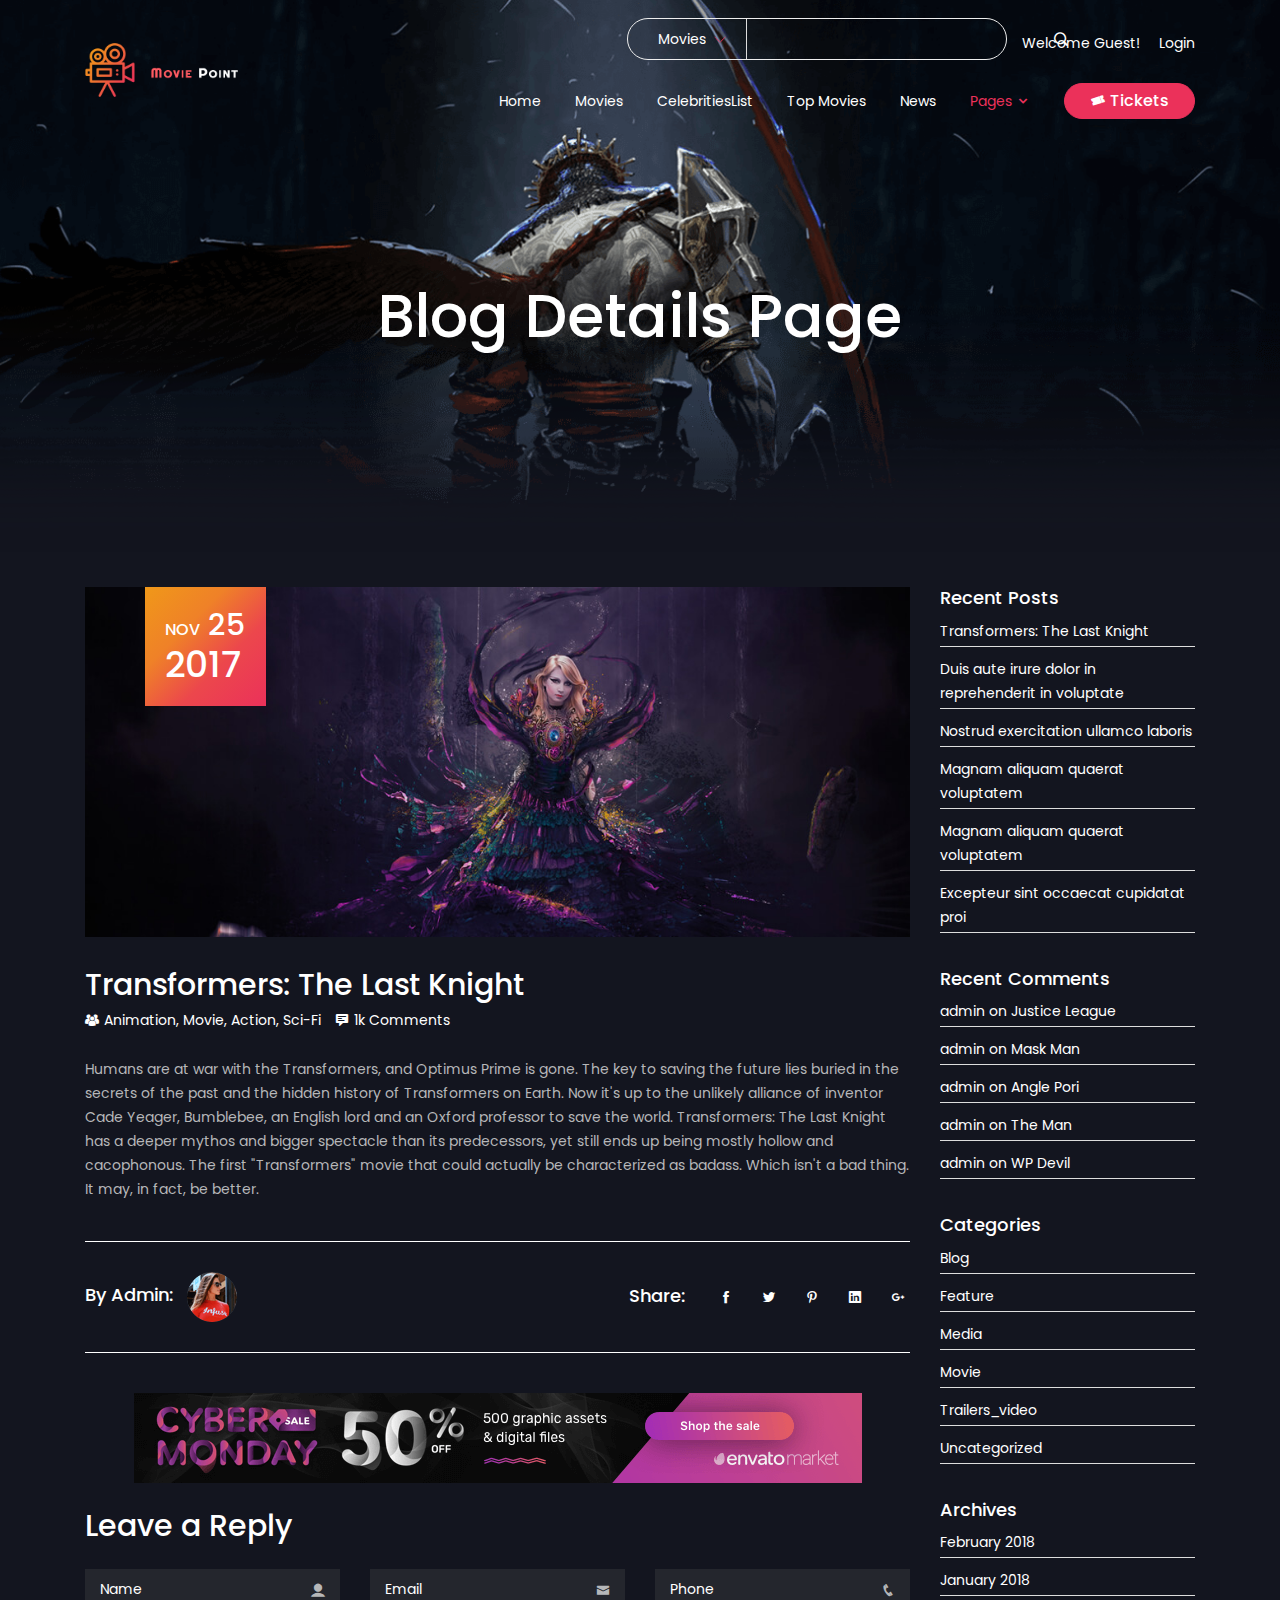
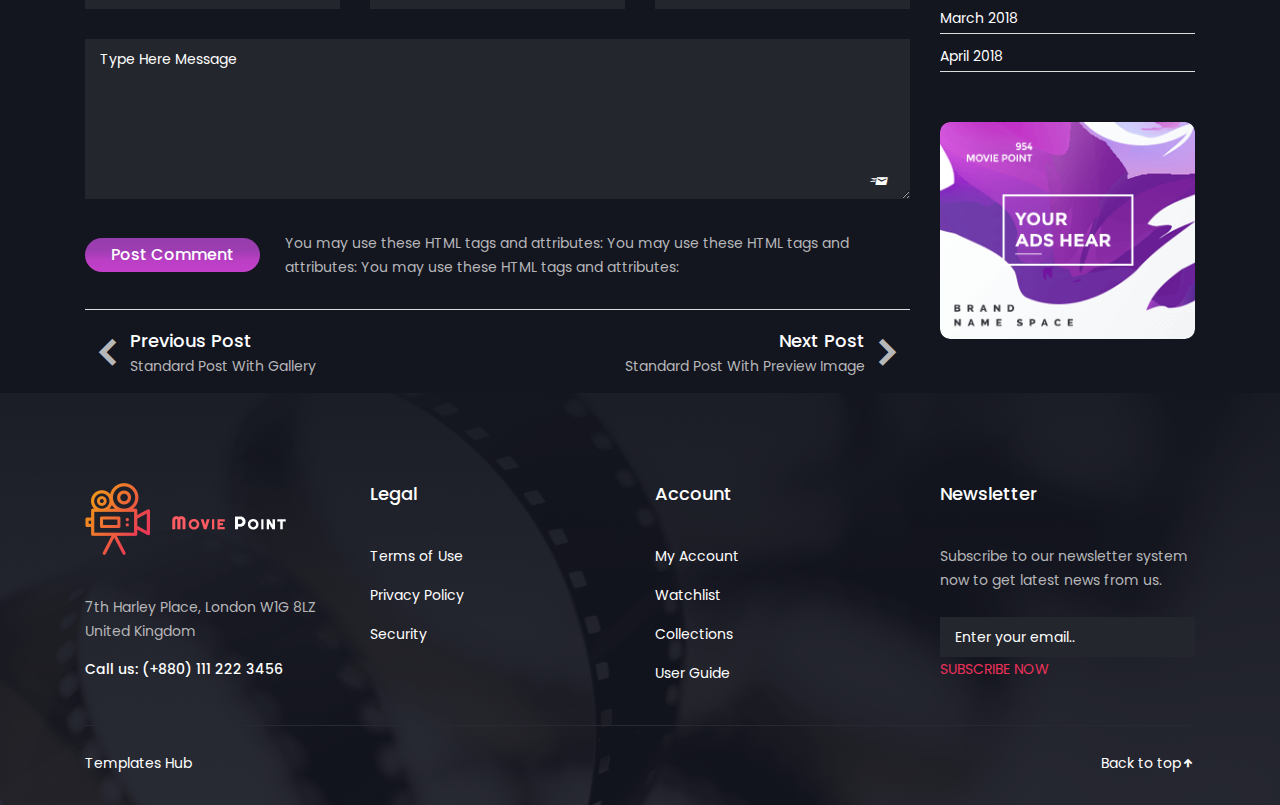
<file: blog-details.html>
<!DOCTYPE HTML>
<html lang="zxx">
	
<head>
		<meta charset="UTF-8">
		<meta http-equiv="X-UA-Compatible" content="IE=edge">
		<meta name="viewport" content="width=device-width, initial-scale=1">
		<title>Moviepoint - Online Movie,Vedio and TV Show HTML Template</title>
		<!-- Favicon Icon -->
		<link rel="icon" type="image/png" href="assets/img/favcion.png" />
		<!-- Bootstrap CSS -->
		<link rel="stylesheet" type="text/css" href="assets/css/bootstrap.min.css" media="all" />
		<!-- Slick nav CSS -->
		<link rel="stylesheet" type="text/css" href="assets/css/slicknav.min.css" media="all" />
		<!-- Iconfont CSS -->
		<link rel="stylesheet" type="text/css" href="assets/css/icofont.css" media="all" />
		<!-- Owl carousel CSS -->
		<link rel="stylesheet" type="text/css" href="assets/css/owl.carousel.css">
		<!-- Popup CSS -->
		<link rel="stylesheet" type="text/css" href="assets/css/magnific-popup.css">
		<!-- Main style CSS -->
		<link rel="stylesheet" type="text/css" href="assets/css/style.css" media="all" />
		<!-- Responsive CSS -->
		<link rel="stylesheet" type="text/css" href="assets/css/responsive.css" media="all" />
		<!--[if lt IE 9]>
		  <script src="https://oss.maxcdn.com/html5shiv/3.7.3/html5shiv.min.js"></script>
		  <script src="https://oss.maxcdn.com/respond/1.4.2/respond.min.js"></script>
		<![endif]-->
	</head>
	<body>
		<!-- Page loader -->
	    <div id="preloader"></div>
		<!-- header section start -->
		<header class="header">
			<div class="container">
				<div class="header-area">
					<div class="logo">
						<a href="index-2.html"><img src="assets/img/logo.png" alt="logo" /></a>
					</div>
					<div class="header-right">
						<form action="#">
							<select>
								<option value="Movies">Movies</option>
								<option value="Movies">Movies</option>
								<option value="Movies">Movies</option>
							</select>
							<input type="text"/>
							<button><i class="icofont icofont-search"></i></button>
						</form>
						<ul>
							<li><a href="#">Welcome Guest!</a></li>
							<li><a class="login-popup" href="#">Login</a></li>
						</ul>
					</div>
					<div class="menu-area">
						<div class="responsive-menu"></div>
					    <div class="mainmenu">
                            <ul id="primary-menu">
                                <li><a href="index-2.html">Home</a></li>
                                <li><a href="movies.html">Movies</a></li>
                                <li><a href="celebrities.html">CelebritiesList</a></li>
                                <li><a href="top-movies.html">Top Movies</a></li>
                                <li><a href="blog.html">News</a></li>
								<li><a class="active" href="#">Pages <i class="icofont icofont-simple-down"></i></a>
									<ul>
										<li><a class="active" href="blog-details.html">Blog Details</a></li>
										<li><a href="movie-details.html">Movie Details</a></li>
									</ul>
								</li>
                                <li><a class="theme-btn" href="#"><i class="icofont icofont-ticket"></i> Tickets</a></li>
                            </ul>
					    </div>
					</div>
				</div>
			</div>
		</header>
		<div class="login-area">
			<div class="login-box">
				<a href="#"><i class="icofont icofont-close"></i></a>
				<h2>LOGIN</h2>
				<form action="#">
					<h6>USERNAME OR EMAIL ADDRESS</h6>
					<input type="text" />
					<h6>PASSWORD</h6>
					<input type="text" />
					<div class="login-remember">
						<input type="checkbox" />
						<span>Remember Me</span>
					</div>
					<div class="login-signup">
						<span>SIGNUP</span>
					</div>
					<a href="#" class="theme-btn">LOG IN</a>
					<span>Or Via Social</span>
					<div class="login-social">
						<a href="#"><i class="icofont icofont-social-facebook"></i></a>
						<a href="#"><i class="icofont icofont-social-twitter"></i></a>
						<a href="#"><i class="icofont icofont-social-linkedin"></i></a>
						<a href="#"><i class="icofont icofont-social-google-plus"></i></a>
						<a href="#"><i class="icofont icofont-camera"></i></a>
					</div>
				</form>
				
			</div>
		</div>
		<div class="buy-ticket">
			<div class="container">
				<div class="buy-ticket-area">
					<a href="#"><i class="icofont icofont-close"></i></a>
					<div class="row">
						<div class="col-lg-8">
							<div class="buy-ticket-box">
								<h4>Buy Tickets</h4>
								<h5>Seat</h5>
								<h6>Screen</h6>
								<div class="ticket-box-table">
									<table class="ticket-table-seat">
										<tr>
											<td>1</td>
											<td>1</td>
											<td>1</td>
											<td>1</td>
											<td>1</td>
											<td>1</td>
											<td>1</td>
										</tr>
										<tr>
											<td>1</td>
											<td>1</td>
											<td>1</td>
											<td>1</td>
											<td>1</td>
											<td>1</td>
											<td>1</td>
										</tr>
										<tr>
											<td>1</td>
											<td>1</td>
											<td>1</td>
											<td>1</td>
											<td>1</td>
											<td>1</td>
											<td>1</td>
										</tr>
										<tr>
											<td>1</td>
											<td>1</td>
											<td>1</td>
											<td>1</td>
											<td>1</td>
											<td>1</td>
											<td>1</td>
										</tr>
										<tr>
											<td>1</td>
											<td>1</td>
											<td>1</td>
											<td>1</td>
											<td>1</td>
											<td>1</td>
											<td>1</td>
										</tr>
									</table>
									<table>
										<tr>
											<td>1</td>
										</tr>
										<tr>
											<td>2</td>
										</tr>
										<tr>
											<td>3</td>
										</tr>
										<tr>
											<td>4</td>
										</tr>
										<tr>
											<td>5</td>
										</tr>
									</table>
									<table class="ticket-table-seat">
										<tr>
											<td>1</td>
											<td>1</td>
											<td>1</td>
											<td>1</td>
											<td>1</td>
											<td>1</td>
											<td>1</td>
										</tr>
										<tr>
											<td class="active">1</td>
											<td class="active">1</td>
											<td class="active">1</td>
											<td class="active">1</td>
											<td class="active">1</td>
											<td class="active">1</td>
											<td class="active">1</td>
										</tr>
										<tr>
											<td>1</td>
											<td>1</td>
											<td>1</td>
											<td>1</td>
											<td>1</td>
											<td>1</td>
											<td>1</td>
										</tr>
										<tr>
											<td>1</td>
											<td>1</td>
											<td>1</td>
											<td>1</td>
											<td>1</td>
											<td>1</td>
											<td>1</td>
										</tr>
										<tr>
											<td>1</td>
											<td>1</td>
											<td>1</td>
											<td>1</td>
											<td>1</td>
											<td>1</td>
											<td>1</td>
										</tr>
									</table>
									<table>
										<tr>
											<td>1</td>
										</tr>
										<tr>
											<td>2</td>
										</tr>
										<tr>
											<td>3</td>
										</tr>
										<tr>
											<td>4</td>
										</tr>
										<tr>
											<td>5</td>
										</tr>
									</table>
									<table class="ticket-table-seat">
										<tr>
											<td>1</td>
											<td>1</td>
											<td>1</td>
											<td>1</td>
											<td>1</td>
											<td>1</td>
											<td>1</td>
										</tr>
										<tr>
											<td>1</td>
											<td>1</td>
											<td>1</td>
											<td>1</td>
											<td>1</td>
											<td>1</td>
											<td>1</td>
										</tr>
										<tr>
											<td>1</td>
											<td>1</td>
											<td>1</td>
											<td>1</td>
											<td>1</td>
											<td>1</td>
											<td>1</td>
										</tr>
										<tr>
											<td>1</td>
											<td>1</td>
											<td>1</td>
											<td>1</td>
											<td>1</td>
											<td>1</td>
											<td>1</td>
										</tr>
										<tr>
											<td>1</td>
											<td>1</td>
											<td>1</td>
											<td>1</td>
											<td>1</td>
											<td>1</td>
											<td>1</td>
										</tr>
									</table>
								</div>
								<div class="ticket-box-available">
									<input type="checkbox" />
									<span>Available</span>
									<input type="checkbox" checked />
									<span>Unavailable</span>
									<input type="checkbox" />
									<span>Selected</span>
								</div>
								<a href="#" class="theme-btn">previous</a>
								<a href="#" class="theme-btn">Next</a>
							</div>
						</div>
						<div class="col-lg-3 offset-lg-1">
							<div class="buy-ticket-box mtr-30">
								<h4>Your Information</h4>
								<ul>
									<li>
										<p>Location</p>
										<span>HB Cinema Box Corner</span>
									</li>
									<li>
										<p>TIME</p>
										<span>2018.07.09   20:40</span>
									</li>
									<li>
										<p>Movie name</p>
										<span>Home Alone</span>
									</li>
									<li>
										<p>Ticket number</p>
										<span>2 Adults, 2 Children, 2 Seniors</span>
									</li>
									<li>
										<p>Price</p>
										<span>89$</span>
									</li>
								</ul>
							</div>
						</div>
					</div>
				</div>
			</div>
		</div><!-- header section end -->
		<!-- breadcrumb area start -->
		<section class="breadcrumb-area">
			<div class="container">
				<div class="row">
					<div class="col-lg-12">
						<div class="breadcrumb-area-content">
							<h1>Blog Details Page</h1>
						</div>
					</div>
				</div>
			</div>
		</section><!-- breadcrumb area end -->
		<!-- blog area start -->
		<section class="blog-details">
			<div class="container">
				<div class="row">
					<div class="col-lg-9">
						<div class="news-details">
							<div class="single-news">
								<div class="news-bg-1"></div>
								<div class="news-date">
									<h2><span>NOV</span> 25</h2>
									<h1>2017</h1>
								</div>
							</div>
							<h2>Transformers: The Last Knight</h2>
							<a href="#"><i class="icofont icofont-users"></i>Animation, Movie, Action, Sci-Fi</a>
							<a href="#"><i class="icofont icofont-comment"></i>1k Comments</a>
							<p>Humans are at war with the Transformers, and Optimus Prime is gone. The key to saving the future lies buried in the secrets of the past and the hidden history of Transformers on Earth. Now it's up to the unlikely alliance of inventor Cade Yeager, Bumblebee, an English lord and an Oxford professor to save the world. Transformers: The Last Knight has a deeper mythos and bigger spectacle than its predecessors, yet still ends up being mostly hollow and cacophonous. The first "Transformers" movie that could actually be characterized as badass. Which isn't a bad thing. It may, in fact, be better.</p>
							<div class="detail-author">
								<div class="row flexbox-center">
									<div class="col-lg-6 text-lg-left text-center">
										<div class="details-author">
											<h4>By Admin:</h4>
											<img src="assets/img/author.png" alt="" />
										</div>
									</div>
									<div class="col-lg-6 text-lg-right text-center">
										<div class="details-author">
											<h4>Share:</h4>
											<a href="#"><i class="icofont icofont-social-facebook"></i></a>
											<a href="#"><i class="icofont icofont-social-twitter"></i></a>
											<a href="#"><i class="icofont icofont-social-pinterest"></i></a>
											<a href="#"><i class="icofont icofont-social-linkedin"></i></a>
											<a href="#"><i class="icofont icofont-social-google-plus"></i></a>
										</div>
									</div>
								</div>
							</div>
							<div class="text-center">
								<img src="assets/img/blog-detail.png" alt="" />
							</div>
							<div class="details-reply">
								<h2>Leave a Reply</h2>
								<form action="#">
									<div class="row">
										<div class="col-lg-4">
											<div class="select-container">
												<input type="text" placeholder="Name"/>
												<i class="icofont icofont-ui-user"></i>
											</div>
										</div>
										<div class="col-lg-4">
											<div class="select-container">
												<input type="text" placeholder="Email"/>
												<i class="icofont icofont-envelope"></i>
											</div>
										</div>
										<div class="col-lg-4">
											<div class="select-container">
												<input type="text" placeholder="Phone"/>
												<i class="icofont icofont-phone"></i>
											</div>
										</div>
										<div class="col-lg-12">
											<div class="textarea-container">
												<textarea placeholder="Type Here Message"></textarea>
												<button><i class="icofont icofont-send-mail"></i></button>
											</div>
										</div>
									</div>
								</form>
							</div>
							<div class="details-comment">
								<a class="theme-btn theme-btn2" href="#">Post Comment</a>
								<p>You may use these HTML tags and attributes: You may use these HTML tags and attributes: You may use these HTML tags and attributes: </p>
							</div>
							<div class="details-thumb">
								<div class="details-thumb-prev">
									<div class="thumb-icon">
										<i class="icofont icofont-simple-left"></i>
									</div>
									<div class="thumb-text">
										<h4>Previous Post</h4>
										<p>Standard Post With Gallery</p>
									</div>
								</div>
								<div class="details-thumb-next">
									<div class="thumb-text">
										<h4>Next Post</h4>
										<p>Standard Post With Preview Image</p>
									</div>
									<div class="thumb-icon">
										<i class="icofont icofont-simple-right"></i>
									</div>
								</div>
							</div>
						</div>
					</div>
					<div class="col-lg-3">
						<div class="blog-sidebar">
							<h4>Recent Posts</h4>
							<ul>
								<li><a href="#">Transformers: The Last Knight</a></li>
								<li><a href="#">Duis aute irure dolor in reprehenderit in voluptate</a></li>
								<li><a href="#">Nostrud exercitation ullamco laboris</a></li>
								<li><a href="#">Magnam aliquam quaerat voluptatem</a></li>
								<li><a href="#">Magnam aliquam quaerat voluptatem</a></li>
								<li><a href="#">Excepteur sint occaecat cupidatat proi</a></li>
							</ul>
							<h4>Recent Comments</h4>
							<ul>
								<li><a href="#">admin on Justice League</a></li>
								<li><a href="#">admin on Mask Man</a></li>
								<li><a href="#">admin on Angle Pori</a></li>
								<li><a href="#">admin on The Man</a></li>
								<li><a href="#">admin on WP Devil</a></li>
							</ul>
							<h4>Categories</h4>
							<ul>
								<li><a href="#">Blog</a></li>
								<li><a href="#">Feature</a></li>
								<li><a href="#">Media</a></li>
								<li><a href="#">Movie</a></li>
								<li><a href="#">Trailers_video</a></li>
								<li><a href="#">Uncategorized</a></li>
							</ul>
							<h4>Archives</h4>
							<ul>
								<li><a href="#">February 2018</a></li>
								<li><a href="#">January 2018</a></li>
								<li><a href="#">March 2018</a></li>
								<li><a href="#">April 2018</a></li>
							</ul>
							<div class="portfolio-sidebar">
								<img src="assets/img/sidebar/sidebar1.png" alt="sidebar" />
							</div>
						</div>
					</div>
				</div>
			</div>
		</section><!-- blog area end -->
		<!-- footer section start -->
		<footer class="footer">
			<div class="container">
				<div class="row">
                    <div class="col-lg-3 col-sm-6">
						<div class="widget">
							<img src="assets/img/logo.png" alt="about" />
							<p>7th Harley Place, London W1G 8LZ United Kingdom</p>
							<h6><span>Call us: </span>(+880) 111 222 3456</h6>
						</div>
                    </div>
                    <div class="col-lg-3 col-sm-6">
						<div class="widget">
							<h4>Legal</h4>
							<ul>
								<li><a href="#">Terms of Use</a></li>
								<li><a href="#">Privacy Policy</a></li>
								<li><a href="#">Security</a></li>
							</ul>
						</div>
                    </div>
                    <div class="col-lg-3 col-sm-6">
						<div class="widget">
							<h4>Account</h4>
							<ul>
								<li><a href="#">My Account</a></li>
								<li><a href="#">Watchlist</a></li>
								<li><a href="#">Collections</a></li>
								<li><a href="#">User Guide</a></li>
							</ul>
						</div>
                    </div>
                    <div class="col-lg-3 col-sm-6">
						<div class="widget">
							<h4>Newsletter</h4>
							<p>Subscribe to our newsletter system now to get latest news from us.</p>
							<form action="#">
								<input type="text" placeholder="Enter your email.."/>
								<button>SUBSCRIBE NOW</button>
							</form>
						</div>
                    </div>
				</div>
				<hr />
			</div>
			<div class="copyright">
				<div class="container">
					<div class="row">
						<div class="col-lg-6 text-center text-lg-left">
							<div class="copyright-content">
								<p><a target="_blank" href="https://www.templateshub.net">Templates Hub</a></p>
							</div>
						</div>
						<div class="col-lg-6 text-center text-lg-right">
							<div class="copyright-content">
								<a href="#" class="scrollToTop">
									Back to top<i class="icofont icofont-arrow-up"></i>
								</a>
							</div>
						</div>
					</div>
				</div>
			</div>
		</footer><!-- footer section end -->
		<!-- jquery main JS -->
		<script src="assets/js/jquery.min.js"></script>
		<!-- Bootstrap JS -->
		<script src="assets/js/bootstrap.min.js"></script>
		<!-- Slick nav JS -->
		<script src="assets/js/jquery.slicknav.min.js"></script>
		<!-- owl carousel JS -->
		<script src="assets/js/owl.carousel.min.js"></script>
		<!-- Popup JS -->
		<script src="assets/js/jquery.magnific-popup.min.js"></script>
		<!-- Isotope JS -->
		<script src="assets/js/isotope.pkgd.min.js"></script>
		<!-- main JS -->
		<script src="assets/js/main.js"></script>
	</body>

</html>
</file>
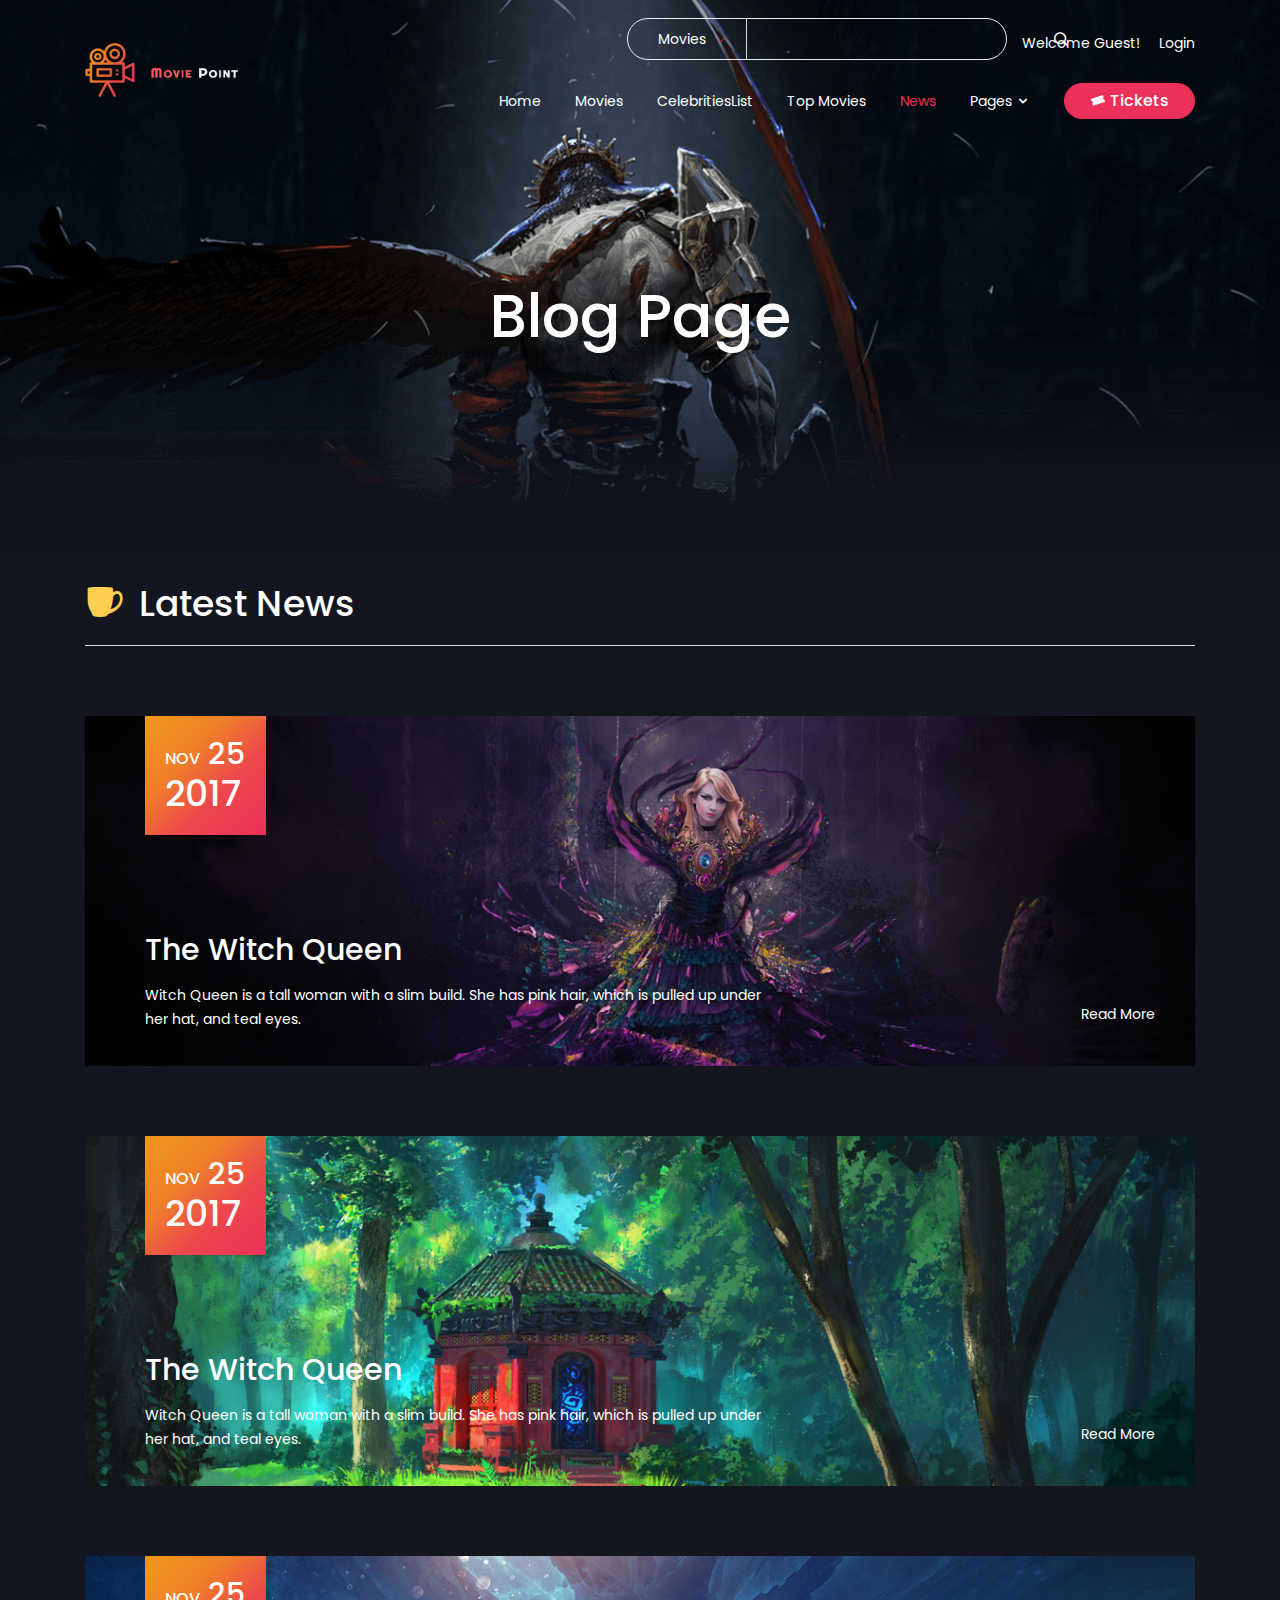
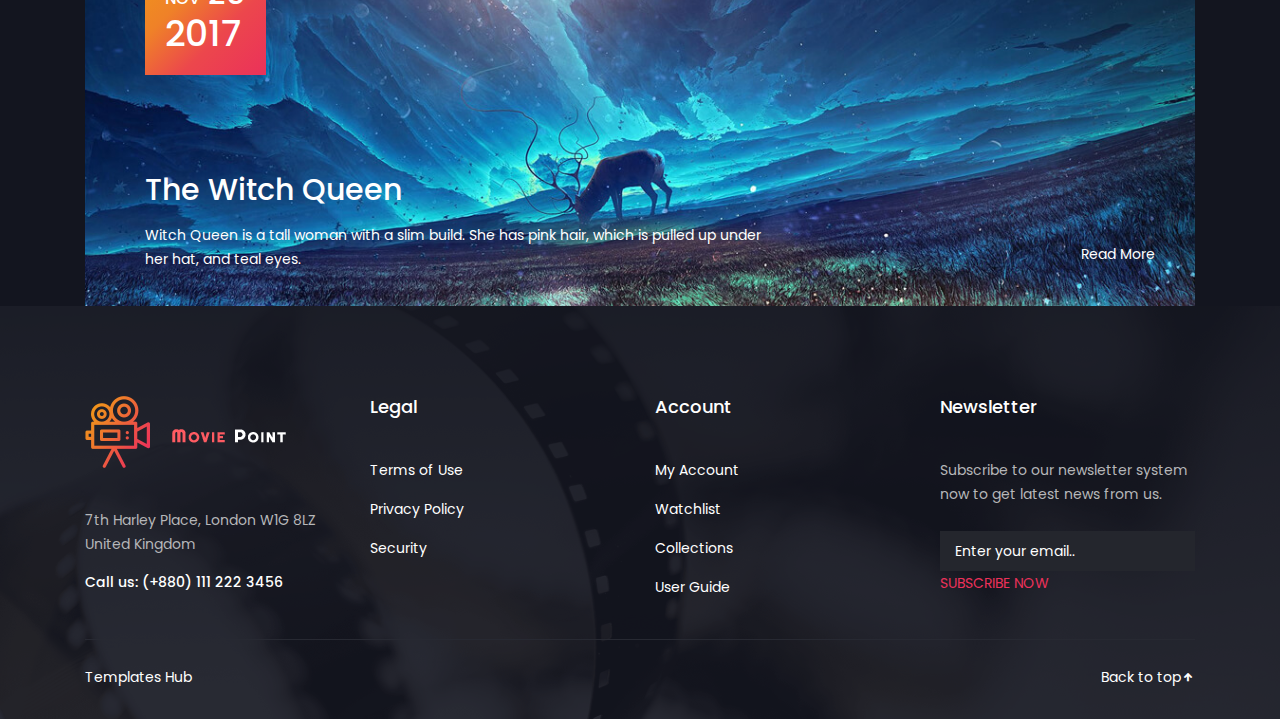
<file: blog.html>
<!DOCTYPE HTML>
<html lang="zxx">
	
<head>
		<meta charset="UTF-8">
		<meta http-equiv="X-UA-Compatible" content="IE=edge">
		<meta name="viewport" content="width=device-width, initial-scale=1">
		<title>Moviepoint - Online Movie,Vedio and TV Show HTML Template</title>
		<!-- Favicon Icon -->
		<link rel="icon" type="image/png" href="assets/img/favcion.png" />
		<!-- Bootstrap CSS -->
		<link rel="stylesheet" type="text/css" href="assets/css/bootstrap.min.css" media="all" />
		<!-- Slick nav CSS -->
		<link rel="stylesheet" type="text/css" href="assets/css/slicknav.min.css" media="all" />
		<!-- Iconfont CSS -->
		<link rel="stylesheet" type="text/css" href="assets/css/icofont.css" media="all" />
		<!-- Owl carousel CSS -->
		<link rel="stylesheet" type="text/css" href="assets/css/owl.carousel.css">
		<!-- Popup CSS -->
		<link rel="stylesheet" type="text/css" href="assets/css/magnific-popup.css">
		<!-- Main style CSS -->
		<link rel="stylesheet" type="text/css" href="assets/css/style.css" media="all" />
		<!-- Responsive CSS -->
		<link rel="stylesheet" type="text/css" href="assets/css/responsive.css" media="all" />
		<!--[if lt IE 9]>
		  <script src="https://oss.maxcdn.com/html5shiv/3.7.3/html5shiv.min.js"></script>
		  <script src="https://oss.maxcdn.com/respond/1.4.2/respond.min.js"></script>
		<![endif]-->
	</head>
	<body>
		<!-- Page loader -->
	    <div id="preloader"></div>
		<!-- header section start -->
		<header class="header">
			<div class="container">
				<div class="header-area">
					<div class="logo">
						<a href="index-2.html"><img src="assets/img/logo.png" alt="logo" /></a>
					</div>
					<div class="header-right">
						<form action="#">
							<select>
								<option value="Movies">Movies</option>
								<option value="Movies">Movies</option>
								<option value="Movies">Movies</option>
							</select>
							<input type="text"/>
							<button><i class="icofont icofont-search"></i></button>
						</form>
						<ul>
							<li><a href="#">Welcome Guest!</a></li>
							<li><a class="login-popup" href="#">Login</a></li>
						</ul>
					</div>
					<div class="menu-area">
						<div class="responsive-menu"></div>
					    <div class="mainmenu">
                            <ul id="primary-menu">
                                <li><a href="index-2.html">Home</a></li>
                                <li><a href="movies.html">Movies</a></li>
                                <li><a href="celebrities.html">CelebritiesList</a></li>
                                <li><a href="top-movies.html">Top Movies</a></li>
                                <li><a class="active" href="blog.html">News</a></li>
								<li><a href="#">Pages <i class="icofont icofont-simple-down"></i></a>
									<ul>
										<li><a href="blog-details.html">Blog Details</a></li>
										<li><a href="movie-details.html">Movie Details</a></li>
									</ul>
								</li>
                                <li><a class="theme-btn" href="#"><i class="icofont icofont-ticket"></i> Tickets</a></li>
                            </ul>
					    </div>
					</div>
				</div>
			</div>
		</header>
		<div class="login-area">
			<div class="login-box">
				<a href="#"><i class="icofont icofont-close"></i></a>
				<h2>LOGIN</h2>
				<form action="#">
					<h6>USERNAME OR EMAIL ADDRESS</h6>
					<input type="text" />
					<h6>PASSWORD</h6>
					<input type="text" />
					<div class="login-remember">
						<input type="checkbox" />
						<span>Remember Me</span>
					</div>
					<div class="login-signup">
						<span>SIGNUP</span>
					</div>
					<a href="#" class="theme-btn">LOG IN</a>
					<span>Or Via Social</span>
					<div class="login-social">
						<a href="#"><i class="icofont icofont-social-facebook"></i></a>
						<a href="#"><i class="icofont icofont-social-twitter"></i></a>
						<a href="#"><i class="icofont icofont-social-linkedin"></i></a>
						<a href="#"><i class="icofont icofont-social-google-plus"></i></a>
						<a href="#"><i class="icofont icofont-camera"></i></a>
					</div>
				</form>
				
			</div>
		</div>
		<div class="buy-ticket">
			<div class="container">
				<div class="buy-ticket-area">
					<a href="#"><i class="icofont icofont-close"></i></a>
					<div class="row">
						<div class="col-lg-8">
							<div class="buy-ticket-box">
								<h4>Buy Tickets</h4>
								<h5>Seat</h5>
								<h6>Screen</h6>
								<div class="ticket-box-table">
									<table class="ticket-table-seat">
										<tr>
											<td>1</td>
											<td>1</td>
											<td>1</td>
											<td>1</td>
											<td>1</td>
											<td>1</td>
											<td>1</td>
										</tr>
										<tr>
											<td>1</td>
											<td>1</td>
											<td>1</td>
											<td>1</td>
											<td>1</td>
											<td>1</td>
											<td>1</td>
										</tr>
										<tr>
											<td>1</td>
											<td>1</td>
											<td>1</td>
											<td>1</td>
											<td>1</td>
											<td>1</td>
											<td>1</td>
										</tr>
										<tr>
											<td>1</td>
											<td>1</td>
											<td>1</td>
											<td>1</td>
											<td>1</td>
											<td>1</td>
											<td>1</td>
										</tr>
										<tr>
											<td>1</td>
											<td>1</td>
											<td>1</td>
											<td>1</td>
											<td>1</td>
											<td>1</td>
											<td>1</td>
										</tr>
									</table>
									<table>
										<tr>
											<td>1</td>
										</tr>
										<tr>
											<td>2</td>
										</tr>
										<tr>
											<td>3</td>
										</tr>
										<tr>
											<td>4</td>
										</tr>
										<tr>
											<td>5</td>
										</tr>
									</table>
									<table class="ticket-table-seat">
										<tr>
											<td>1</td>
											<td>1</td>
											<td>1</td>
											<td>1</td>
											<td>1</td>
											<td>1</td>
											<td>1</td>
										</tr>
										<tr>
											<td class="active">1</td>
											<td class="active">1</td>
											<td class="active">1</td>
											<td class="active">1</td>
											<td class="active">1</td>
											<td class="active">1</td>
											<td class="active">1</td>
										</tr>
										<tr>
											<td>1</td>
											<td>1</td>
											<td>1</td>
											<td>1</td>
											<td>1</td>
											<td>1</td>
											<td>1</td>
										</tr>
										<tr>
											<td>1</td>
											<td>1</td>
											<td>1</td>
											<td>1</td>
											<td>1</td>
											<td>1</td>
											<td>1</td>
										</tr>
										<tr>
											<td>1</td>
											<td>1</td>
											<td>1</td>
											<td>1</td>
											<td>1</td>
											<td>1</td>
											<td>1</td>
										</tr>
									</table>
									<table>
										<tr>
											<td>1</td>
										</tr>
										<tr>
											<td>2</td>
										</tr>
										<tr>
											<td>3</td>
										</tr>
										<tr>
											<td>4</td>
										</tr>
										<tr>
											<td>5</td>
										</tr>
									</table>
									<table class="ticket-table-seat">
										<tr>
											<td>1</td>
											<td>1</td>
											<td>1</td>
											<td>1</td>
											<td>1</td>
											<td>1</td>
											<td>1</td>
										</tr>
										<tr>
											<td>1</td>
											<td>1</td>
											<td>1</td>
											<td>1</td>
											<td>1</td>
											<td>1</td>
											<td>1</td>
										</tr>
										<tr>
											<td>1</td>
											<td>1</td>
											<td>1</td>
											<td>1</td>
											<td>1</td>
											<td>1</td>
											<td>1</td>
										</tr>
										<tr>
											<td>1</td>
											<td>1</td>
											<td>1</td>
											<td>1</td>
											<td>1</td>
											<td>1</td>
											<td>1</td>
										</tr>
										<tr>
											<td>1</td>
											<td>1</td>
											<td>1</td>
											<td>1</td>
											<td>1</td>
											<td>1</td>
											<td>1</td>
										</tr>
									</table>
								</div>
								<div class="ticket-box-available">
									<input type="checkbox" />
									<span>Available</span>
									<input type="checkbox" checked />
									<span>Unavailable</span>
									<input type="checkbox" />
									<span>Selected</span>
								</div>
								<a href="#" class="theme-btn">previous</a>
								<a href="#" class="theme-btn">Next</a>
							</div>
						</div>
						<div class="col-lg-3 offset-lg-1">
							<div class="buy-ticket-box mtr-30">
								<h4>Your Information</h4>
								<ul>
									<li>
										<p>Location</p>
										<span>HB Cinema Box Corner</span>
									</li>
									<li>
										<p>TIME</p>
										<span>2018.07.09   20:40</span>
									</li>
									<li>
										<p>Movie name</p>
										<span>Home Alone</span>
									</li>
									<li>
										<p>Ticket number</p>
										<span>2 Adults, 2 Children, 2 Seniors</span>
									</li>
									<li>
										<p>Price</p>
										<span>89$</span>
									</li>
								</ul>
							</div>
						</div>
					</div>
				</div>
			</div>
		</div><!-- header section end -->
		<!-- breadcrumb area start -->
		<section class="breadcrumb-area">
			<div class="container">
				<div class="row">
					<div class="col-lg-12">
						<div class="breadcrumb-area-content">
							<h1>Blog Page</h1>
						</div>
					</div>
				</div>
			</div>
		</section><!-- breadcrumb area end -->
		<!-- blog area start -->
		<section class="blog-area">
			<div class="container">
				<div class="row">
					<div class="col-lg-12">
					    <div class="section-title pb-20">
							<h1><i class="icofont icofont-coffee-cup"></i> Latest News</h1>
						</div>
					</div>
				</div>
				<hr />
				<div class="row">
					<div class="col-lg-12">
						<div class="single-news">
							<div class="news-bg-1"></div>
							<div class="news-date">
								<h2><span>NOV</span> 25</h2>
								<h1>2017</h1>
							</div>
							<div class="news-content">
								<h2>The Witch Queen</h2>
								<p>Witch Queen is a tall woman with a slim build. She has pink hair, which is pulled up under her hat, and teal eyes.</p>
							</div>
							<a href="#">Read More</a>
						</div>
						<div class="single-news">
							<div class="news-bg-2"></div>
							<div class="news-date">
								<h2><span>NOV</span> 25</h2>
								<h1>2017</h1>
							</div>
							<div class="news-content">
								<h2>The Witch Queen</h2>
								<p>Witch Queen is a tall woman with a slim build. She has pink hair, which is pulled up under her hat, and teal eyes.</p>
							</div>
							<a href="#">Read More</a>
						</div>
						<div class="single-news">
							<div class="news-bg-3"></div>
							<div class="news-date">
								<h2><span>NOV</span> 25</h2>
								<h1>2017</h1>
							</div>
							<div class="news-content">
								<h2>The Witch Queen</h2>
								<p>Witch Queen is a tall woman with a slim build. She has pink hair, which is pulled up under her hat, and teal eyes.</p>
							</div>
							<a href="#">Read More</a>
						</div>
					</div>
				</div>
			</div>
		</section><!-- blog area end -->
		<!-- footer section start -->
		<footer class="footer">
			<div class="container">
				<div class="row">
                    <div class="col-lg-3 col-sm-6">
						<div class="widget">
							<img src="assets/img/logo.png" alt="about" />
							<p>7th Harley Place, London W1G 8LZ United Kingdom</p>
							<h6><span>Call us: </span>(+880) 111 222 3456</h6>
						</div>
                    </div>
                    <div class="col-lg-3 col-sm-6">
						<div class="widget">
							<h4>Legal</h4>
							<ul>
								<li><a href="#">Terms of Use</a></li>
								<li><a href="#">Privacy Policy</a></li>
								<li><a href="#">Security</a></li>
							</ul>
						</div>
                    </div>
                    <div class="col-lg-3 col-sm-6">
						<div class="widget">
							<h4>Account</h4>
							<ul>
								<li><a href="#">My Account</a></li>
								<li><a href="#">Watchlist</a></li>
								<li><a href="#">Collections</a></li>
								<li><a href="#">User Guide</a></li>
							</ul>
						</div>
                    </div>
                    <div class="col-lg-3 col-sm-6">
						<div class="widget">
							<h4>Newsletter</h4>
							<p>Subscribe to our newsletter system now to get latest news from us.</p>
							<form action="#">
								<input type="text" placeholder="Enter your email.."/>
								<button>SUBSCRIBE NOW</button>
							</form>
						</div>
                    </div>
				</div>
				<hr />
			</div>
			<div class="copyright">
				<div class="container">
					<div class="row">
						<div class="col-lg-6 text-center text-lg-left">
							<div class="copyright-content">
								<p><a target="_blank" href="https://www.templateshub.net">Templates Hub</a></p>
							</div>
						</div>
						<div class="col-lg-6 text-center text-lg-right">
							<div class="copyright-content">
								<a href="#" class="scrollToTop">
									Back to top<i class="icofont icofont-arrow-up"></i>
								</a>
							</div>
						</div>
					</div>
				</div>
			</div>
		</footer><!-- footer section end -->
		<!-- jquery main JS -->
		<script src="assets/js/jquery.min.js"></script>
		<!-- Bootstrap JS -->
		<script src="assets/js/bootstrap.min.js"></script>
		<!-- Slick nav JS -->
		<script src="assets/js/jquery.slicknav.min.js"></script>
		<!-- owl carousel JS -->
		<script src="assets/js/owl.carousel.min.js"></script>
		<!-- Popup JS -->
		<script src="assets/js/jquery.magnific-popup.min.js"></script>
		<!-- Isotope JS -->
		<script src="assets/js/isotope.pkgd.min.js"></script>
		<!-- main JS -->
		<script src="assets/js/main.js"></script>
	</body>

</html>
</file>
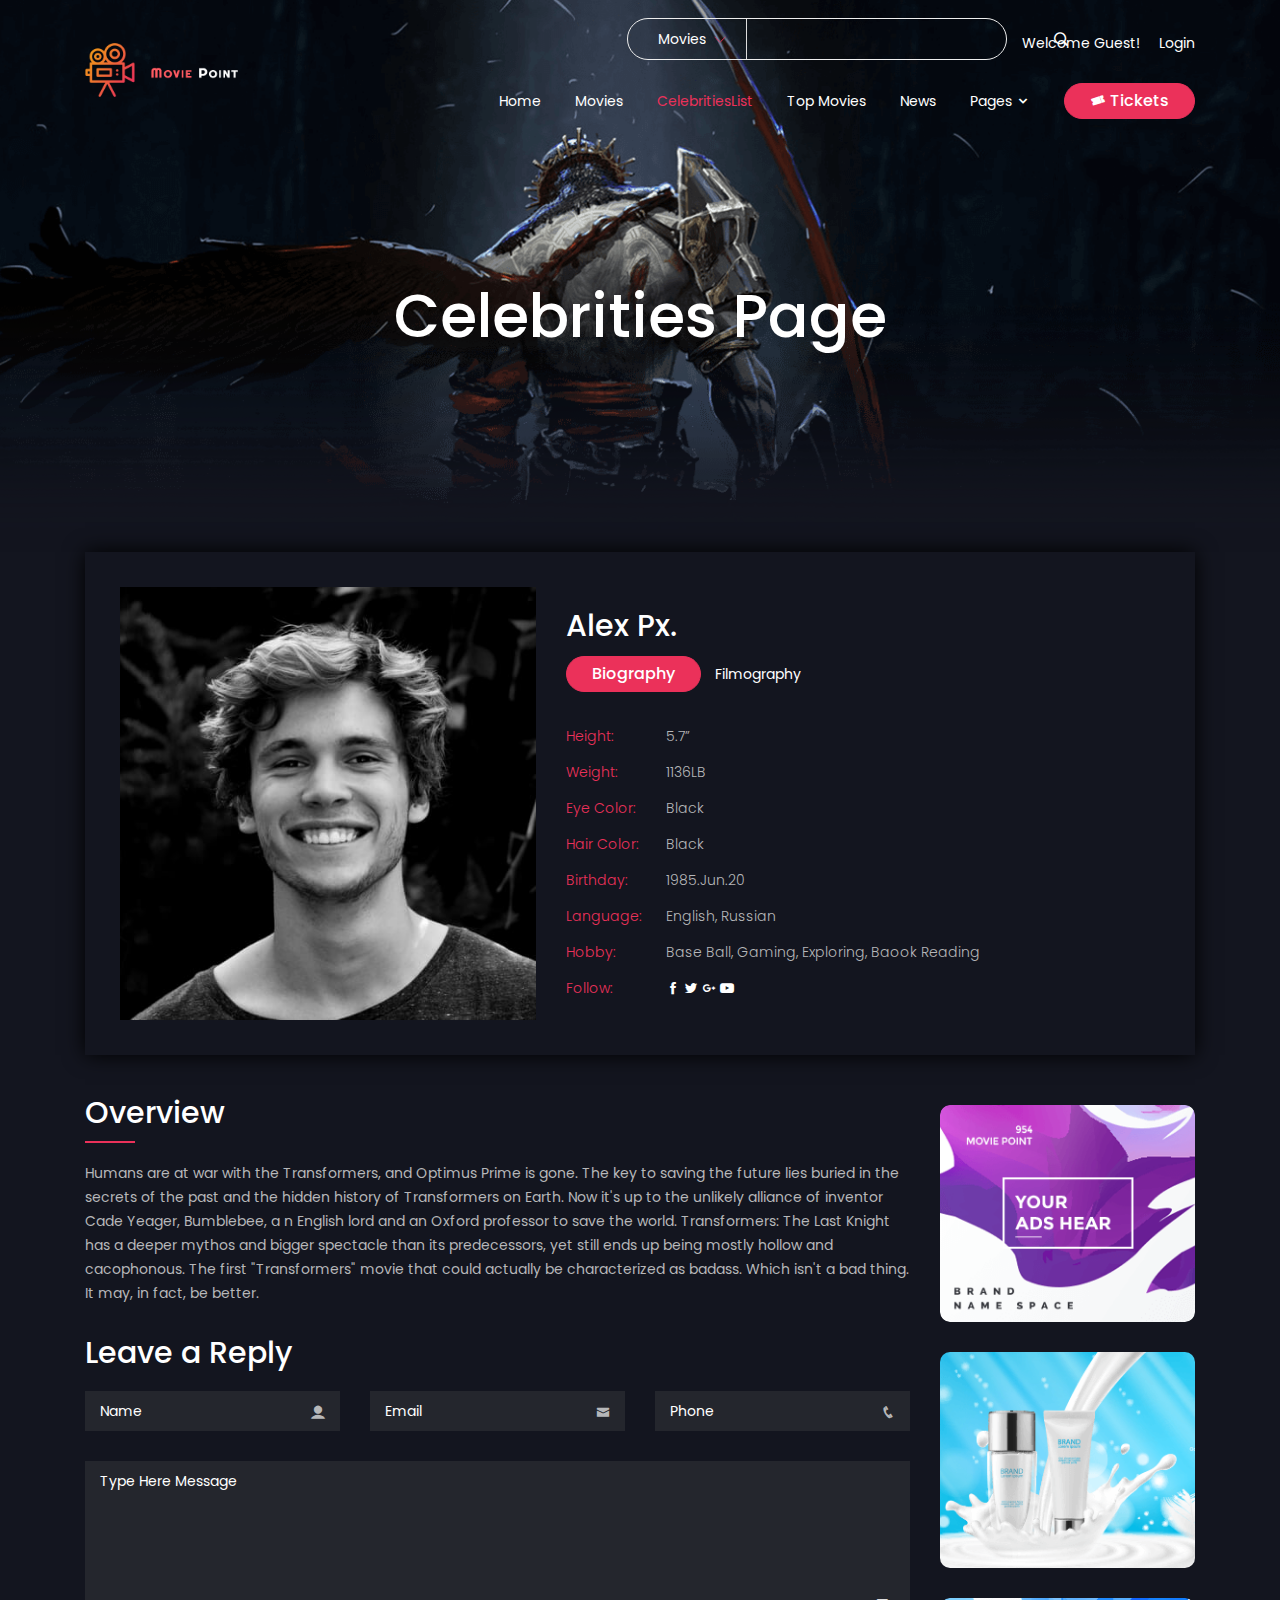
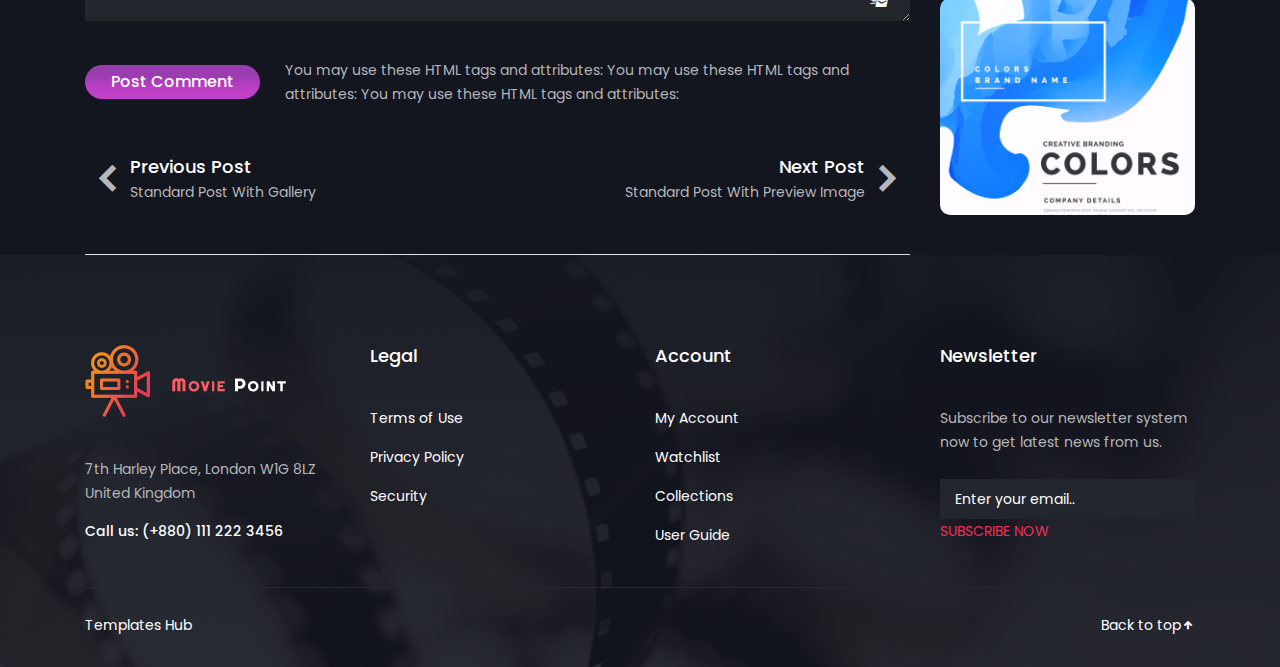
<file: celebrities.html>
<!DOCTYPE HTML>
<html lang="zxx">
	
<head>
		<meta charset="UTF-8">
		<meta http-equiv="X-UA-Compatible" content="IE=edge">
		<meta name="viewport" content="width=device-width, initial-scale=1">
		<title>Moviepoint - Online Movie,Vedio and TV Show HTML Template</title>
		<!-- Favicon Icon -->
		<link rel="icon" type="image/png" href="assets/img/favcion.png" />
		<!-- Bootstrap CSS -->
		<link rel="stylesheet" type="text/css" href="assets/css/bootstrap.min.css" media="all" />
		<!-- Slick nav CSS -->
		<link rel="stylesheet" type="text/css" href="assets/css/slicknav.min.css" media="all" />
		<!-- Iconfont CSS -->
		<link rel="stylesheet" type="text/css" href="assets/css/icofont.css" media="all" />
		<!-- Owl carousel CSS -->
		<link rel="stylesheet" type="text/css" href="assets/css/owl.carousel.css">
		<!-- Popup CSS -->
		<link rel="stylesheet" type="text/css" href="assets/css/magnific-popup.css">
		<!-- Main style CSS -->
		<link rel="stylesheet" type="text/css" href="assets/css/style.css" media="all" />
		<!-- Responsive CSS -->
		<link rel="stylesheet" type="text/css" href="assets/css/responsive.css" media="all" />
		<!--[if lt IE 9]>
		  <script src="https://oss.maxcdn.com/html5shiv/3.7.3/html5shiv.min.js"></script>
		  <script src="https://oss.maxcdn.com/respond/1.4.2/respond.min.js"></script>
		<![endif]-->
	</head>
	<body>
		<!-- Page loader -->
	    <div id="preloader"></div>
		<!-- header section start -->
		<header class="header">
			<div class="container">
				<div class="header-area">
					<div class="logo">
						<a href="index-2.html"><img src="assets/img/logo.png" alt="logo" /></a>
					</div>
					<div class="header-right">
						<form action="#">
							<select>
								<option value="Movies">Movies</option>
								<option value="Movies">Movies</option>
								<option value="Movies">Movies</option>
							</select>
							<input type="text"/>
							<button><i class="icofont icofont-search"></i></button>
						</form>
						<ul>
							<li><a href="#">Welcome Guest!</a></li>
							<li><a class="login-popup" href="#">Login</a></li>
						</ul>
					</div>
					<div class="menu-area">
						<div class="responsive-menu"></div>
					    <div class="mainmenu">
                            <ul id="primary-menu">
                                <li><a href="index-2.html">Home</a></li>
                                <li><a href="movies.html">Movies</a></li>
                                <li><a class="active" href="celebrities.html">CelebritiesList</a></li>
                                <li><a href="top-movies.html">Top Movies</a></li>
                                <li><a href="blog.html">News</a></li>
								<li><a href="#">Pages <i class="icofont icofont-simple-down"></i></a>
									<ul>
										<li><a href="blog-details.html">Blog Details</a></li>
										<li><a href="movie-details.html">Movie Details</a></li>
									</ul>
								</li>
                                <li><a class="theme-btn" href="#"><i class="icofont icofont-ticket"></i> Tickets</a></li>
                            </ul>
					    </div>
					</div>
				</div>
			</div>
		</header>
		<div class="login-area">
			<div class="login-box">
				<a href="#"><i class="icofont icofont-close"></i></a>
				<h2>LOGIN</h2>
				<form action="#">
					<h6>USERNAME OR EMAIL ADDRESS</h6>
					<input type="text" />
					<h6>PASSWORD</h6>
					<input type="text" />
					<div class="login-remember">
						<input type="checkbox" />
						<span>Remember Me</span>
					</div>
					<div class="login-signup">
						<span>SIGNUP</span>
					</div>
					<a href="#" class="theme-btn">LOG IN</a>
					<span>Or Via Social</span>
					<div class="login-social">
						<a href="#"><i class="icofont icofont-social-facebook"></i></a>
						<a href="#"><i class="icofont icofont-social-twitter"></i></a>
						<a href="#"><i class="icofont icofont-social-linkedin"></i></a>
						<a href="#"><i class="icofont icofont-social-google-plus"></i></a>
						<a href="#"><i class="icofont icofont-camera"></i></a>
					</div>
				</form>
				
			</div>
		</div>
		<div class="buy-ticket">
			<div class="container">
				<div class="buy-ticket-area">
					<a href="#"><i class="icofont icofont-close"></i></a>
					<div class="row">
						<div class="col-lg-8">
							<div class="buy-ticket-box">
								<h4>Buy Tickets</h4>
								<h5>Seat</h5>
								<h6>Screen</h6>
								<div class="ticket-box-table">
									<table class="ticket-table-seat">
										<tr>
											<td>1</td>
											<td>1</td>
											<td>1</td>
											<td>1</td>
											<td>1</td>
											<td>1</td>
											<td>1</td>
										</tr>
										<tr>
											<td>1</td>
											<td>1</td>
											<td>1</td>
											<td>1</td>
											<td>1</td>
											<td>1</td>
											<td>1</td>
										</tr>
										<tr>
											<td>1</td>
											<td>1</td>
											<td>1</td>
											<td>1</td>
											<td>1</td>
											<td>1</td>
											<td>1</td>
										</tr>
										<tr>
											<td>1</td>
											<td>1</td>
											<td>1</td>
											<td>1</td>
											<td>1</td>
											<td>1</td>
											<td>1</td>
										</tr>
										<tr>
											<td>1</td>
											<td>1</td>
											<td>1</td>
											<td>1</td>
											<td>1</td>
											<td>1</td>
											<td>1</td>
										</tr>
									</table>
									<table>
										<tr>
											<td>1</td>
										</tr>
										<tr>
											<td>2</td>
										</tr>
										<tr>
											<td>3</td>
										</tr>
										<tr>
											<td>4</td>
										</tr>
										<tr>
											<td>5</td>
										</tr>
									</table>
									<table class="ticket-table-seat">
										<tr>
											<td>1</td>
											<td>1</td>
											<td>1</td>
											<td>1</td>
											<td>1</td>
											<td>1</td>
											<td>1</td>
										</tr>
										<tr>
											<td class="active">1</td>
											<td class="active">1</td>
											<td class="active">1</td>
											<td class="active">1</td>
											<td class="active">1</td>
											<td class="active">1</td>
											<td class="active">1</td>
										</tr>
										<tr>
											<td>1</td>
											<td>1</td>
											<td>1</td>
											<td>1</td>
											<td>1</td>
											<td>1</td>
											<td>1</td>
										</tr>
										<tr>
											<td>1</td>
											<td>1</td>
											<td>1</td>
											<td>1</td>
											<td>1</td>
											<td>1</td>
											<td>1</td>
										</tr>
										<tr>
											<td>1</td>
											<td>1</td>
											<td>1</td>
											<td>1</td>
											<td>1</td>
											<td>1</td>
											<td>1</td>
										</tr>
									</table>
									<table>
										<tr>
											<td>1</td>
										</tr>
										<tr>
											<td>2</td>
										</tr>
										<tr>
											<td>3</td>
										</tr>
										<tr>
											<td>4</td>
										</tr>
										<tr>
											<td>5</td>
										</tr>
									</table>
									<table class="ticket-table-seat">
										<tr>
											<td>1</td>
											<td>1</td>
											<td>1</td>
											<td>1</td>
											<td>1</td>
											<td>1</td>
											<td>1</td>
										</tr>
										<tr>
											<td>1</td>
											<td>1</td>
											<td>1</td>
											<td>1</td>
											<td>1</td>
											<td>1</td>
											<td>1</td>
										</tr>
										<tr>
											<td>1</td>
											<td>1</td>
											<td>1</td>
											<td>1</td>
											<td>1</td>
											<td>1</td>
											<td>1</td>
										</tr>
										<tr>
											<td>1</td>
											<td>1</td>
											<td>1</td>
											<td>1</td>
											<td>1</td>
											<td>1</td>
											<td>1</td>
										</tr>
										<tr>
											<td>1</td>
											<td>1</td>
											<td>1</td>
											<td>1</td>
											<td>1</td>
											<td>1</td>
											<td>1</td>
										</tr>
									</table>
								</div>
								<div class="ticket-box-available">
									<input type="checkbox" />
									<span>Available</span>
									<input type="checkbox" checked />
									<span>Unavailable</span>
									<input type="checkbox" />
									<span>Selected</span>
								</div>
								<a href="#" class="theme-btn">previous</a>
								<a href="#" class="theme-btn">Next</a>
							</div>
						</div>
						<div class="col-lg-3 offset-lg-1">
							<div class="buy-ticket-box mtr-30">
								<h4>Your Information</h4>
								<ul>
									<li>
										<p>Location</p>
										<span>HB Cinema Box Corner</span>
									</li>
									<li>
										<p>TIME</p>
										<span>2018.07.09   20:40</span>
									</li>
									<li>
										<p>Movie name</p>
										<span>Home Alone</span>
									</li>
									<li>
										<p>Ticket number</p>
										<span>2 Adults, 2 Children, 2 Seniors</span>
									</li>
									<li>
										<p>Price</p>
										<span>89$</span>
									</li>
								</ul>
							</div>
						</div>
					</div>
				</div>
			</div>
		</div><!-- header section end -->
		<!-- breadcrumb area start -->
		<section class="breadcrumb-area">
			<div class="container">
				<div class="row">
					<div class="col-lg-12">
						<div class="breadcrumb-area-content">
							<h1>Celebrities Page</h1>
						</div>
					</div>
				</div>
			</div>
		</section><!-- breadcrumb area end -->
		<!-- transformers area start -->
		<section class="transformers-area">
			<div class="container">
				<div class="transformers-box">
					<div class="row flexbox-center">
						<div class="col-lg-5 text-lg-left text-center">
							<div class="transformers-content">
								<img src="assets/img/slide4.jpg" alt="about" />
							</div>
						</div>
						<div class="col-lg-7">
							<div class="transformers-content mtr-30">
								<h2>Alex Px.</h2>
								<a href="#" class="theme-btn">Biography</a>
								<a href="#">Filmography</a>
								<ul>
									<li>
										<div class="transformers-left">
											Height:
										</div>
										<div class="transformers-right">
											5.7”
										</div>
									</li>
									<li>
										<div class="transformers-left">
											Weight:
										</div>
										<div class="transformers-right">
											1136LB
										</div>
									</li>
									<li>
										<div class="transformers-left">
											Eye Color:
										</div>
										<div class="transformers-right">
											Black
										</div>
									</li>
									<li>
										<div class="transformers-left">
											Hair Color: 
										</div>
										<div class="transformers-right">
											Black
										</div>
									</li>
									<li>
										<div class="transformers-left">
											Birthday:
										</div>
										<div class="transformers-right">
											1985.Jun.20
										</div>
									</li>
									<li>
										<div class="transformers-left">
											Language:
										</div>
										<div class="transformers-right">
											English, Russian
										</div>
									</li>
									<li>
										<div class="transformers-left">
											Hobby:
										</div>
										<div class="transformers-right">
											Base Ball, Gaming, Exploring, Baook Reading
										</div>
									</li>
									<li>
										<div class="transformers-left">
											Follow:
										</div>
										<div class="transformers-right">
											<a href="#"><i class="icofont icofont-social-facebook"></i></a>
											<a href="#"><i class="icofont icofont-social-twitter"></i></a>
											<a href="#"><i class="icofont icofont-social-google-plus"></i></a>
											<a href="#"><i class="icofont icofont-youtube-play"></i></a>
										</div>
									</li>
								</ul>
							</div>
						</div>
					</div>
				</div>
			</div>
		</section><!-- transformers area end -->
		<!-- details area start -->
		<section class="details-area">
			<div class="container">
				<div class="row">
					<div class="col-lg-9">
						<div class="details-content">
							<div class="details-overview">
								<h2>Overview</h2>
								<p>Humans are at war with the Transformers, and Optimus Prime is gone. The key to saving the future lies buried in the secrets of the past and the hidden history of Transformers on Earth. Now it's up to the unlikely alliance of inventor Cade Yeager, Bumblebee, a n English lord and an Oxford professor to save the world. Transformers: The Last Knight has a deeper mythos and bigger spectacle than its predecessors, yet still ends up being mostly hollow and cacophonous. The first "Transformers" movie that could actually be characterized as badass. Which isn't a bad thing. It may, in fact, be better.</p>
							</div>
							<div class="details-reply">
								<h2>Leave a Reply</h2>
								<form action="#">
									<div class="row">
										<div class="col-lg-4">
											<div class="select-container">
												<input type="text" placeholder="Name"/>
												<i class="icofont icofont-ui-user"></i>
											</div>
										</div>
										<div class="col-lg-4">
											<div class="select-container">
												<input type="text" placeholder="Email"/>
												<i class="icofont icofont-envelope"></i>
											</div>
										</div>
										<div class="col-lg-4">
											<div class="select-container">
												<input type="text" placeholder="Phone"/>
												<i class="icofont icofont-phone"></i>
											</div>
										</div>
										<div class="col-lg-12">
											<div class="textarea-container">
												<textarea placeholder="Type Here Message"></textarea>
												<button><i class="icofont icofont-send-mail"></i></button>
											</div>
										</div>
									</div>
								</form>
							</div>
							<div class="details-comment">
								<a class="theme-btn theme-btn2" href="#">Post Comment</a>
								<p>You may use these HTML tags and attributes: You may use these HTML tags and attributes: You may use these HTML tags and attributes: </p>
							</div>
							<div class="details-thumb">
								<div class="details-thumb-prev">
									<div class="thumb-icon">
										<i class="icofont icofont-simple-left"></i>
									</div>
									<div class="thumb-text">
										<h4>Previous Post</h4>
										<p>Standard Post With Gallery</p>
									</div>
								</div>
								<div class="details-thumb-next">
									<div class="thumb-text">
										<h4>Next Post</h4>
										<p>Standard Post With Preview Image</p>
									</div>
									<div class="thumb-icon">
										<i class="icofont icofont-simple-right"></i>
									</div>
								</div>
							</div>
						</div>
					</div>
					<div class="col-lg-3 text-center text-lg-left">
					    <div class="portfolio-sidebar">
							<img src="assets/img/sidebar/sidebar1.png" alt="sidebar" />
							<img src="assets/img/sidebar/sidebar2.png" alt="sidebar" />
							<img src="assets/img/sidebar/sidebar4.png" alt="sidebar" />
						</div>
					</div>
				</div>
			</div>
		</section><!-- details area end -->
		<!-- footer section start -->
		<footer class="footer">
			<div class="container">
				<div class="row">
                    <div class="col-lg-3 col-sm-6">
						<div class="widget">
							<img src="assets/img/logo.png" alt="about" />
							<p>7th Harley Place, London W1G 8LZ United Kingdom</p>
							<h6><span>Call us: </span>(+880) 111 222 3456</h6>
						</div>
                    </div>
                    <div class="col-lg-3 col-sm-6">
						<div class="widget">
							<h4>Legal</h4>
							<ul>
								<li><a href="#">Terms of Use</a></li>
								<li><a href="#">Privacy Policy</a></li>
								<li><a href="#">Security</a></li>
							</ul>
						</div>
                    </div>
                    <div class="col-lg-3 col-sm-6">
						<div class="widget">
							<h4>Account</h4>
							<ul>
								<li><a href="#">My Account</a></li>
								<li><a href="#">Watchlist</a></li>
								<li><a href="#">Collections</a></li>
								<li><a href="#">User Guide</a></li>
							</ul>
						</div>
                    </div>
                    <div class="col-lg-3 col-sm-6">
						<div class="widget">
							<h4>Newsletter</h4>
							<p>Subscribe to our newsletter system now to get latest news from us.</p>
							<form action="#">
								<input type="text" placeholder="Enter your email.."/>
								<button>SUBSCRIBE NOW</button>
							</form>
						</div>
                    </div>
				</div>
				<hr />
			</div>
			<div class="copyright">
				<div class="container">
					<div class="row">
						<div class="col-lg-6 text-center text-lg-left">
							<div class="copyright-content">
								<p><a target="_blank" href="https://www.templateshub.net">Templates Hub</a></p>
							</div>
						</div>
						<div class="col-lg-6 text-center text-lg-right">
							<div class="copyright-content">
								<a href="#" class="scrollToTop">
									Back to top<i class="icofont icofont-arrow-up"></i>
								</a>
							</div>
						</div>
					</div>
				</div>
			</div>
		</footer><!-- footer section end -->
		<!-- jquery main JS -->
		<script src="assets/js/jquery.min.js"></script>
		<!-- Bootstrap JS -->
		<script src="assets/js/bootstrap.min.js"></script>
		<!-- Slick nav JS -->
		<script src="assets/js/jquery.slicknav.min.js"></script>
		<!-- owl carousel JS -->
		<script src="assets/js/owl.carousel.min.js"></script>
		<!-- Popup JS -->
		<script src="assets/js/jquery.magnific-popup.min.js"></script>
		<!-- Isotope JS -->
		<script src="assets/js/isotope.pkgd.min.js"></script>
		<!-- main JS -->
		<script src="assets/js/main.js"></script>
	</body>

</html>
</file>
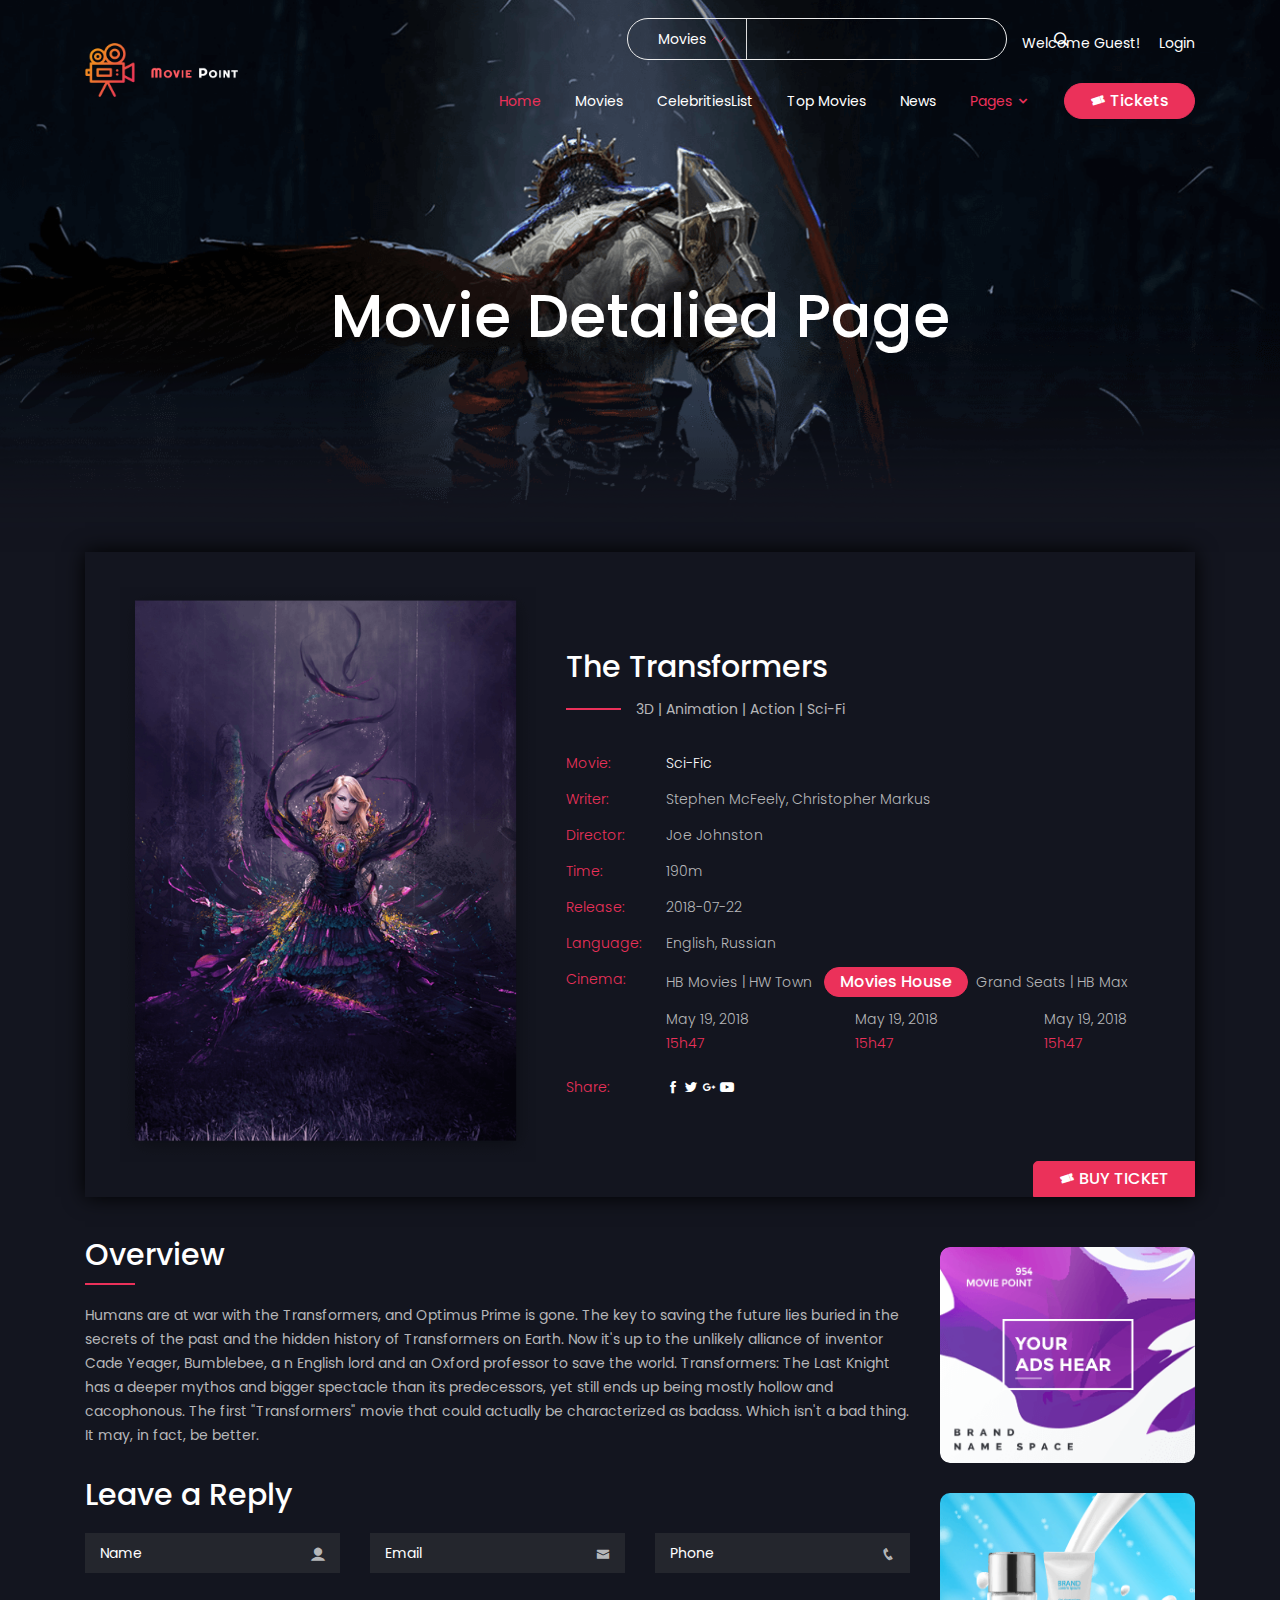
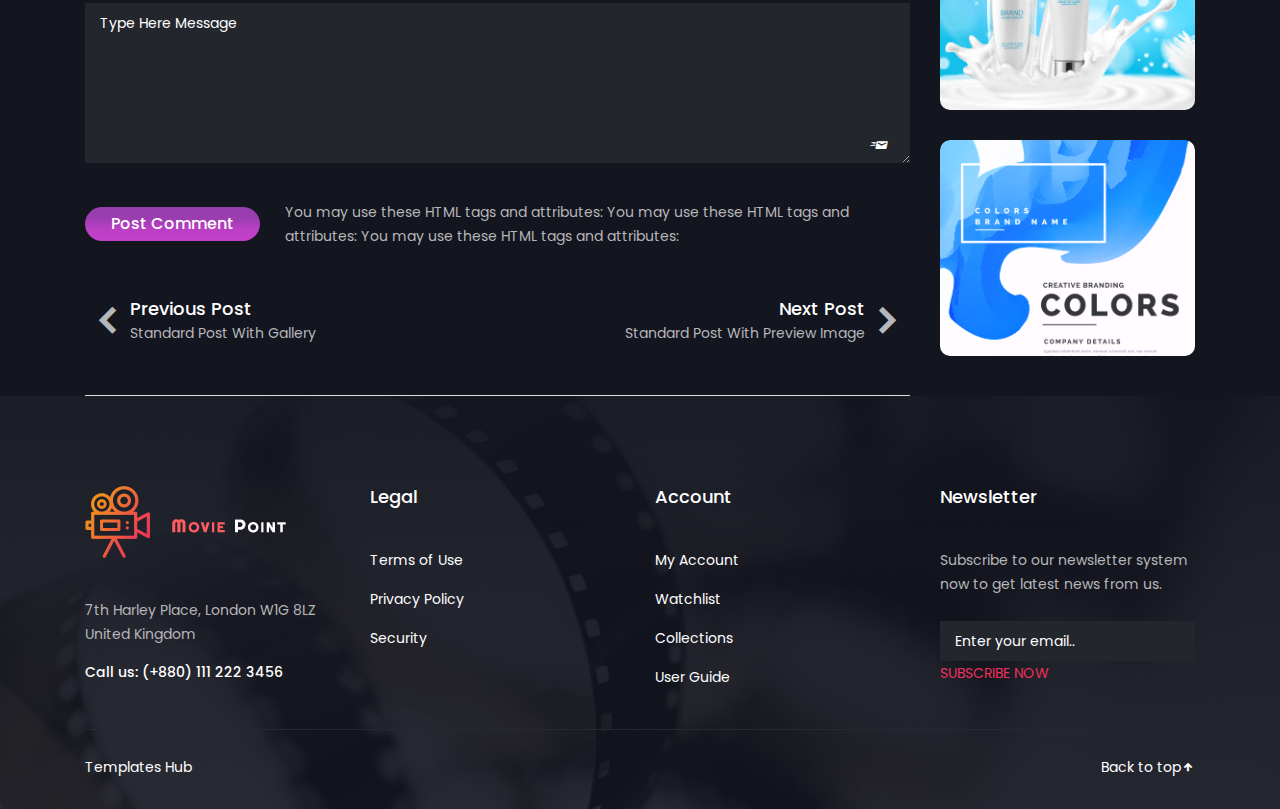
<file: movie-details.html>
<!DOCTYPE HTML>
<html lang="zxx">
	
<head>
		<meta charset="UTF-8">
		<meta http-equiv="X-UA-Compatible" content="IE=edge">
		<meta name="viewport" content="width=device-width, initial-scale=1">
		<title>Moviepoint - Online Movie,Vedio and TV Show HTML Template</title>
		<!-- Favicon Icon -->
		<link rel="icon" type="image/png" href="assets/img/favcion.png" />
		<!-- Bootstrap CSS -->
		<link rel="stylesheet" type="text/css" href="assets/css/bootstrap.min.css" media="all" />
		<!-- Slick nav CSS -->
		<link rel="stylesheet" type="text/css" href="assets/css/slicknav.min.css" media="all" />
		<!-- Iconfont CSS -->
		<link rel="stylesheet" type="text/css" href="assets/css/icofont.css" media="all" />
		<!-- Owl carousel CSS -->
		<link rel="stylesheet" type="text/css" href="assets/css/owl.carousel.css">
		<!-- Popup CSS -->
		<link rel="stylesheet" type="text/css" href="assets/css/magnific-popup.css">
		<!-- Main style CSS -->
		<link rel="stylesheet" type="text/css" href="assets/css/style.css" media="all" />
		<!-- Responsive CSS -->
		<link rel="stylesheet" type="text/css" href="assets/css/responsive.css" media="all" />
		<!--[if lt IE 9]>
		  <script src="https://oss.maxcdn.com/html5shiv/3.7.3/html5shiv.min.js"></script>
		  <script src="https://oss.maxcdn.com/respond/1.4.2/respond.min.js"></script>
		<![endif]-->
	</head>
	<body>
		<!-- Page loader -->
	    <div id="preloader"></div>
		<!-- header section start -->
		<header class="header">
			<div class="container">
				<div class="header-area">
					<div class="logo">
						<a href="index-2.html"><img src="assets/img/logo.png" alt="logo" /></a>
					</div>
					<div class="header-right">
						<form action="#">
							<select>
								<option value="Movies">Movies</option>
								<option value="Movies">Movies</option>
								<option value="Movies">Movies</option>
							</select>
							<input type="text"/>
							<button><i class="icofont icofont-search"></i></button>
						</form>
						<ul>
							<li><a href="#">Welcome Guest!</a></li>
							<li><a class="login-popup" href="#">Login</a></li>
						</ul>
					</div>
					<div class="menu-area">
						<div class="responsive-menu"></div>
					    <div class="mainmenu">
                            <ul id="primary-menu">
                                <li><a class="active" href="index-2.html">Home</a></li>
                                <li><a href="movies.html">Movies</a></li>
                                <li><a href="celebrities.html">CelebritiesList</a></li>
                                <li><a href="top-movies.html">Top Movies</a></li>
                                <li><a href="blog.html">News</a></li>
								<li><a class="active" href="#">Pages <i class="icofont icofont-simple-down"></i></a>
									<ul>
										<li><a href="blog-details.html">Blog Details</a></li>
										<li><a class="active" href="movie-details.html">Movie Details</a></li>
									</ul>
								</li>
                                <li><a class="theme-btn" href="#"><i class="icofont icofont-ticket"></i> Tickets</a></li>
                            </ul>
					    </div>
					</div>
				</div>
			</div>
		</header>
		<div class="login-area">
			<div class="login-box">
				<a href="#"><i class="icofont icofont-close"></i></a>
				<h2>LOGIN</h2>
				<form action="#">
					<h6>USERNAME OR EMAIL ADDRESS</h6>
					<input type="text" />
					<h6>PASSWORD</h6>
					<input type="text" />
					<div class="login-remember">
						<input type="checkbox" />
						<span>Remember Me</span>
					</div>
					<div class="login-signup">
						<span>SIGNUP</span>
					</div>
					<a href="#" class="theme-btn">LOG IN</a>
					<span>Or Via Social</span>
					<div class="login-social">
						<a href="#"><i class="icofont icofont-social-facebook"></i></a>
						<a href="#"><i class="icofont icofont-social-twitter"></i></a>
						<a href="#"><i class="icofont icofont-social-linkedin"></i></a>
						<a href="#"><i class="icofont icofont-social-google-plus"></i></a>
						<a href="#"><i class="icofont icofont-camera"></i></a>
					</div>
				</form>
				
			</div>
		</div>
		<div class="buy-ticket">
			<div class="container">
				<div class="buy-ticket-area">
					<a href="#"><i class="icofont icofont-close"></i></a>
					<div class="row">
						<div class="col-lg-8">
							<div class="buy-ticket-box">
								<h4>Buy Tickets</h4>
								<h5>Seat</h5>
								<h6>Screen</h6>
								<div class="ticket-box-table">
									<table class="ticket-table-seat">
										<tr>
											<td>1</td>
											<td>1</td>
											<td>1</td>
											<td>1</td>
											<td>1</td>
											<td>1</td>
											<td>1</td>
										</tr>
										<tr>
											<td>1</td>
											<td>1</td>
											<td>1</td>
											<td>1</td>
											<td>1</td>
											<td>1</td>
											<td>1</td>
										</tr>
										<tr>
											<td>1</td>
											<td>1</td>
											<td>1</td>
											<td>1</td>
											<td>1</td>
											<td>1</td>
											<td>1</td>
										</tr>
										<tr>
											<td>1</td>
											<td>1</td>
											<td>1</td>
											<td>1</td>
											<td>1</td>
											<td>1</td>
											<td>1</td>
										</tr>
										<tr>
											<td>1</td>
											<td>1</td>
											<td>1</td>
											<td>1</td>
											<td>1</td>
											<td>1</td>
											<td>1</td>
										</tr>
									</table>
									<table>
										<tr>
											<td>1</td>
										</tr>
										<tr>
											<td>2</td>
										</tr>
										<tr>
											<td>3</td>
										</tr>
										<tr>
											<td>4</td>
										</tr>
										<tr>
											<td>5</td>
										</tr>
									</table>
									<table class="ticket-table-seat">
										<tr>
											<td>1</td>
											<td>1</td>
											<td>1</td>
											<td>1</td>
											<td>1</td>
											<td>1</td>
											<td>1</td>
										</tr>
										<tr>
											<td class="active">1</td>
											<td class="active">1</td>
											<td class="active">1</td>
											<td class="active">1</td>
											<td class="active">1</td>
											<td class="active">1</td>
											<td class="active">1</td>
										</tr>
										<tr>
											<td>1</td>
											<td>1</td>
											<td>1</td>
											<td>1</td>
											<td>1</td>
											<td>1</td>
											<td>1</td>
										</tr>
										<tr>
											<td>1</td>
											<td>1</td>
											<td>1</td>
											<td>1</td>
											<td>1</td>
											<td>1</td>
											<td>1</td>
										</tr>
										<tr>
											<td>1</td>
											<td>1</td>
											<td>1</td>
											<td>1</td>
											<td>1</td>
											<td>1</td>
											<td>1</td>
										</tr>
									</table>
									<table>
										<tr>
											<td>1</td>
										</tr>
										<tr>
											<td>2</td>
										</tr>
										<tr>
											<td>3</td>
										</tr>
										<tr>
											<td>4</td>
										</tr>
										<tr>
											<td>5</td>
										</tr>
									</table>
									<table class="ticket-table-seat">
										<tr>
											<td>1</td>
											<td>1</td>
											<td>1</td>
											<td>1</td>
											<td>1</td>
											<td>1</td>
											<td>1</td>
										</tr>
										<tr>
											<td>1</td>
											<td>1</td>
											<td>1</td>
											<td>1</td>
											<td>1</td>
											<td>1</td>
											<td>1</td>
										</tr>
										<tr>
											<td>1</td>
											<td>1</td>
											<td>1</td>
											<td>1</td>
											<td>1</td>
											<td>1</td>
											<td>1</td>
										</tr>
										<tr>
											<td>1</td>
											<td>1</td>
											<td>1</td>
											<td>1</td>
											<td>1</td>
											<td>1</td>
											<td>1</td>
										</tr>
										<tr>
											<td>1</td>
											<td>1</td>
											<td>1</td>
											<td>1</td>
											<td>1</td>
											<td>1</td>
											<td>1</td>
										</tr>
									</table>
								</div>
								<div class="ticket-box-available">
									<input type="checkbox" />
									<span>Available</span>
									<input type="checkbox" checked />
									<span>Unavailable</span>
									<input type="checkbox" />
									<span>Selected</span>
								</div>
								<a href="#" class="theme-btn">previous</a>
								<a href="#" class="theme-btn">Next</a>
							</div>
						</div>
						<div class="col-lg-3 offset-lg-1">
							<div class="buy-ticket-box mtr-30">
								<h4>Your Information</h4>
								<ul>
									<li>
										<p>Location</p>
										<span>HB Cinema Box Corner</span>
									</li>
									<li>
										<p>TIME</p>
										<span>2018.07.09   20:40</span>
									</li>
									<li>
										<p>Movie name</p>
										<span>Home Alone</span>
									</li>
									<li>
										<p>Ticket number</p>
										<span>2 Adults, 2 Children, 2 Seniors</span>
									</li>
									<li>
										<p>Price</p>
										<span>89$</span>
									</li>
								</ul>
							</div>
						</div>
					</div>
				</div>
			</div>
		</div><!-- header section end -->
		<!-- breadcrumb area start -->
		<section class="breadcrumb-area">
			<div class="container">
				<div class="row">
					<div class="col-lg-12">
						<div class="breadcrumb-area-content">
							<h1>Movie Detalied Page</h1>
						</div>
					</div>
				</div>
			</div>
		</section><!-- breadcrumb area end -->
		<!-- transformers area start -->
		<section class="transformers-area">
			<div class="container">
				<div class="transformers-box">
					<div class="row flexbox-center">
						<div class="col-lg-5 text-lg-left text-center">
							<div class="transformers-content">
								<img src="assets/img/slide2.png" alt="about" />
							</div>
						</div>
						<div class="col-lg-7">
							<div class="transformers-content">
								<h2>The Transformers</h2>
								<p>3D | Animation | Action | Sci-Fi</p>
								<ul>
									<li>
										<div class="transformers-left">
											Movie:
										</div>
										<div class="transformers-right">
											<a href="#">Sci-Fic</a>
										</div>
									</li>
									<li>
										<div class="transformers-left">
											Writer:
										</div>
										<div class="transformers-right">
											Stephen McFeely, Christopher Markus
										</div>
									</li>
									<li>
										<div class="transformers-left">
											Director:
										</div>
										<div class="transformers-right">
											Joe Johnston
										</div>
									</li>
									<li>
										<div class="transformers-left">
											Time: 
										</div>
										<div class="transformers-right">
											190m
										</div>
									</li>
									<li>
										<div class="transformers-left">
											Release:
										</div>
										<div class="transformers-right">
											2018-07-22
										</div>
									</li>
									<li>
										<div class="transformers-left">
											Language:
										</div>
										<div class="transformers-right">
											English, Russian
										</div>
									</li>
									<li>
										<div class="transformers-left">
											Cinema:
										</div>
										<div class="transformers-right">
											HB Movies  |  HW Town <a href="#" class="theme-btn">Movies House</a>Grand Seats  |  HB Max
											<div class="transformers-bottom">
												<p>May 19, 2018 <span>15h47</span></p>
												<p>May 19, 2018 <span>15h47</span></p>
												<p>May 19, 2018 <span>15h47</span></p>
											</div>
											
										</div>
									</li>
									<li>
										<div class="transformers-left">
											Share:
										</div>
										<div class="transformers-right">
											<a href="#"><i class="icofont icofont-social-facebook"></i></a>
											<a href="#"><i class="icofont icofont-social-twitter"></i></a>
											<a href="#"><i class="icofont icofont-social-google-plus"></i></a>
											<a href="#"><i class="icofont icofont-youtube-play"></i></a>
										</div>
									</li>
								</ul>
							</div>
						</div>
					</div>
					<a href="#" class="theme-btn"><i class="icofont icofont-ticket"></i> BUY TICKET</a>
				</div>
			</div>
		</section><!-- transformers area end -->
		<!-- details area start -->
		<section class="details-area">
			<div class="container">
				<div class="row">
					<div class="col-lg-9">
						<div class="details-content">
							<div class="details-overview">
								<h2>Overview</h2>
								<p>Humans are at war with the Transformers, and Optimus Prime is gone. The key to saving the future lies buried in the secrets of the past and the hidden history of Transformers on Earth. Now it's up to the unlikely alliance of inventor Cade Yeager, Bumblebee, a n English lord and an Oxford professor to save the world. Transformers: The Last Knight has a deeper mythos and bigger spectacle than its predecessors, yet still ends up being mostly hollow and cacophonous. The first "Transformers" movie that could actually be characterized as badass. Which isn't a bad thing. It may, in fact, be better.</p>
							</div>
							<div class="details-reply">
								<h2>Leave a Reply</h2>
								<form action="#">
									<div class="row">
										<div class="col-lg-4">
											<div class="select-container">
												<input type="text" placeholder="Name"/>
												<i class="icofont icofont-ui-user"></i>
											</div>
										</div>
										<div class="col-lg-4">
											<div class="select-container">
												<input type="text" placeholder="Email"/>
												<i class="icofont icofont-envelope"></i>
											</div>
										</div>
										<div class="col-lg-4">
											<div class="select-container">
												<input type="text" placeholder="Phone"/>
												<i class="icofont icofont-phone"></i>
											</div>
										</div>
										<div class="col-lg-12">
											<div class="textarea-container">
												<textarea placeholder="Type Here Message"></textarea>
												<button><i class="icofont icofont-send-mail"></i></button>
											</div>
										</div>
									</div>
								</form>
							</div>
							<div class="details-comment">
								<a class="theme-btn theme-btn2" href="#">Post Comment</a>
								<p>You may use these HTML tags and attributes: You may use these HTML tags and attributes: You may use these HTML tags and attributes: </p>
							</div>
							<div class="details-thumb">
								<div class="details-thumb-prev">
									<div class="thumb-icon">
										<i class="icofont icofont-simple-left"></i>
									</div>
									<div class="thumb-text">
										<h4>Previous Post</h4>
										<p>Standard Post With Gallery</p>
									</div>
								</div>
								<div class="details-thumb-next">
									<div class="thumb-text">
										<h4>Next Post</h4>
										<p>Standard Post With Preview Image</p>
									</div>
									<div class="thumb-icon">
										<i class="icofont icofont-simple-right"></i>
									</div>
								</div>
							</div>
						</div>
					</div>
					<div class="col-lg-3 text-center text-lg-left">
					    <div class="portfolio-sidebar">
							<img src="assets/img/sidebar/sidebar1.png" alt="sidebar" />
							<img src="assets/img/sidebar/sidebar2.png" alt="sidebar" />
							<img src="assets/img/sidebar/sidebar4.png" alt="sidebar" />
						</div>
					</div>
				</div>
			</div>
		</section><!-- details area end -->
		<!-- footer section start -->
		<footer class="footer">
			<div class="container">
				<div class="row">
                    <div class="col-lg-3 col-sm-6">
						<div class="widget">
							<img src="assets/img/logo.png" alt="about" />
							<p>7th Harley Place, London W1G 8LZ United Kingdom</p>
							<h6><span>Call us: </span>(+880) 111 222 3456</h6>
						</div>
                    </div>
                    <div class="col-lg-3 col-sm-6">
						<div class="widget">
							<h4>Legal</h4>
							<ul>
								<li><a href="#">Terms of Use</a></li>
								<li><a href="#">Privacy Policy</a></li>
								<li><a href="#">Security</a></li>
							</ul>
						</div>
                    </div>
                    <div class="col-lg-3 col-sm-6">
						<div class="widget">
							<h4>Account</h4>
							<ul>
								<li><a href="#">My Account</a></li>
								<li><a href="#">Watchlist</a></li>
								<li><a href="#">Collections</a></li>
								<li><a href="#">User Guide</a></li>
							</ul>
						</div>
                    </div>
                    <div class="col-lg-3 col-sm-6">
						<div class="widget">
							<h4>Newsletter</h4>
							<p>Subscribe to our newsletter system now to get latest news from us.</p>
							<form action="#">
								<input type="text" placeholder="Enter your email.."/>
								<button>SUBSCRIBE NOW</button>
							</form>
						</div>
                    </div>
				</div>
				<hr />
			</div>
			<div class="copyright">
				<div class="container">
					<div class="row">
						<div class="col-lg-6 text-center text-lg-left">
							<div class="copyright-content">
								<p><a target="_blank" href="https://www.templateshub.net">Templates Hub</a></p>
							</div>
						</div>
						<div class="col-lg-6 text-center text-lg-right">
							<div class="copyright-content">
								<a href="#" class="scrollToTop">
									Back to top<i class="icofont icofont-arrow-up"></i>
								</a>
							</div>
						</div>
					</div>
				</div>
			</div>
		</footer><!-- footer section end -->
		<!-- jquery main JS -->
		<script src="assets/js/jquery.min.js"></script>
		<!-- Bootstrap JS -->
		<script src="assets/js/bootstrap.min.js"></script>
		<!-- Slick nav JS -->
		<script src="assets/js/jquery.slicknav.min.js"></script>
		<!-- owl carousel JS -->
		<script src="assets/js/owl.carousel.min.js"></script>
		<!-- Popup JS -->
		<script src="assets/js/jquery.magnific-popup.min.js"></script>
		<!-- Isotope JS -->
		<script src="assets/js/isotope.pkgd.min.js"></script>
		<!-- main JS -->
		<script src="assets/js/main.js"></script>
	</body>

</html>
</file>
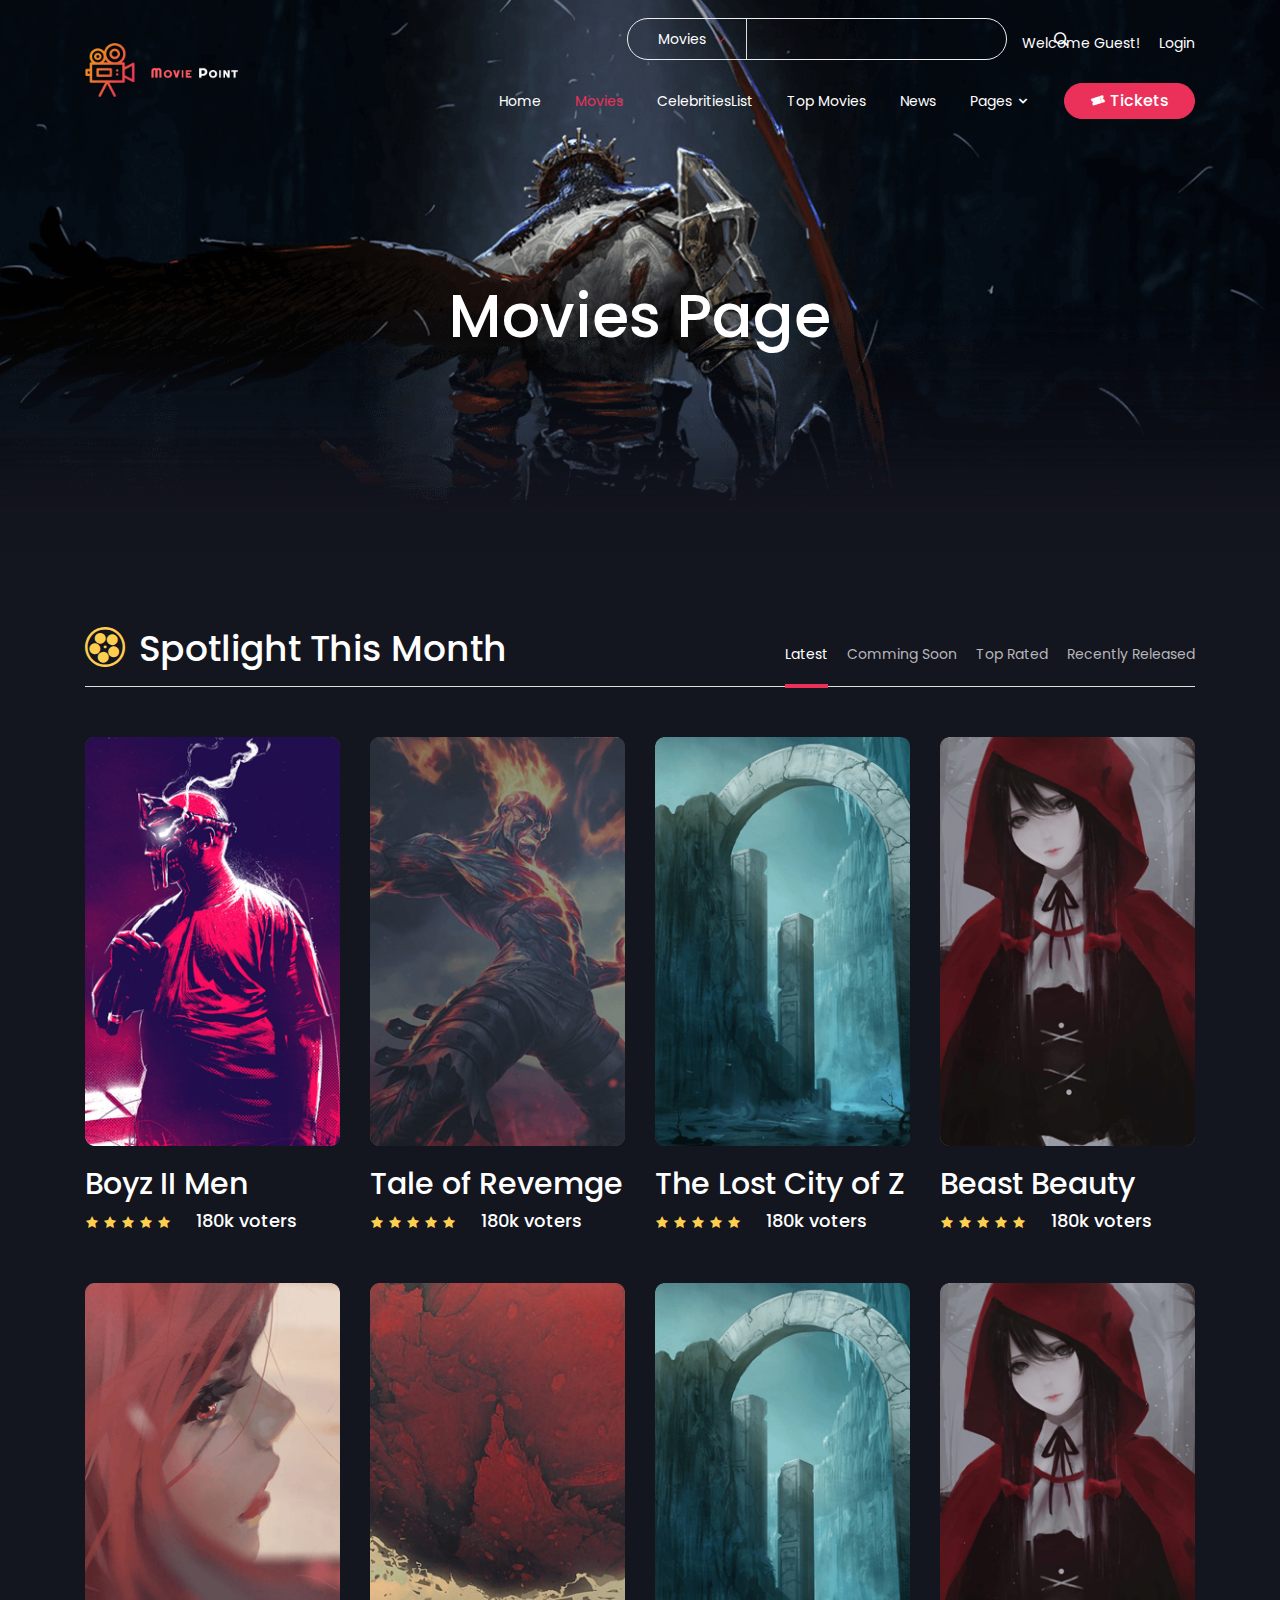
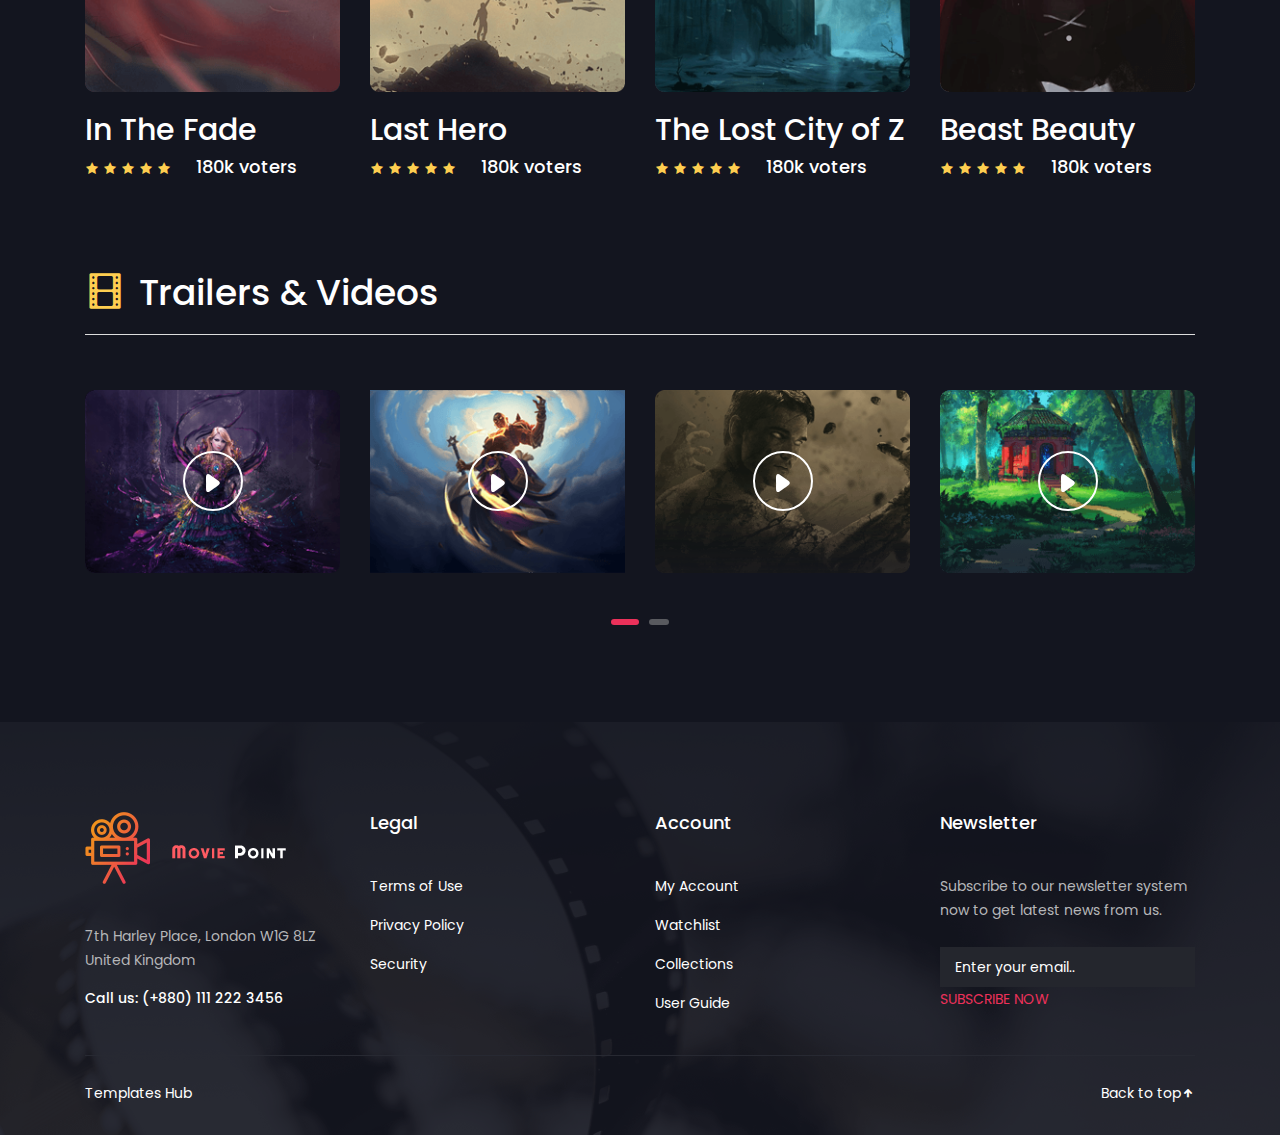
<file: movies.html>
<!DOCTYPE HTML>
<html lang="zxx">
	
<head>
		<meta charset="UTF-8">
		<meta http-equiv="X-UA-Compatible" content="IE=edge">
		<meta name="viewport" content="width=device-width, initial-scale=1">
		<title>Moviepoint - Online Movie,Vedio and TV Show HTML Template</title>
		<!-- Favicon Icon -->
		<link rel="icon" type="image/png" href="assets/img/favcion.png" />
		<!-- Bootstrap CSS -->
		<link rel="stylesheet" type="text/css" href="assets/css/bootstrap.min.css" media="all" />
		<!-- Slick nav CSS -->
		<link rel="stylesheet" type="text/css" href="assets/css/slicknav.min.css" media="all" />
		<!-- Iconfont CSS -->
		<link rel="stylesheet" type="text/css" href="assets/css/icofont.css" media="all" />
		<!-- Owl carousel CSS -->
		<link rel="stylesheet" type="text/css" href="assets/css/owl.carousel.css">
		<!-- Popup CSS -->
		<link rel="stylesheet" type="text/css" href="assets/css/magnific-popup.css">
		<!-- Main style CSS -->
		<link rel="stylesheet" type="text/css" href="assets/css/style.css" media="all" />
		<!-- Responsive CSS -->
		<link rel="stylesheet" type="text/css" href="assets/css/responsive.css" media="all" />
		<!--[if lt IE 9]>
		  <script src="https://oss.maxcdn.com/html5shiv/3.7.3/html5shiv.min.js"></script>
		  <script src="https://oss.maxcdn.com/respond/1.4.2/respond.min.js"></script>
		<![endif]-->
	</head>
	<body>
		<!-- Page loader -->
	    <div id="preloader"></div>
		<!-- header section start -->
		<header class="header">
			<div class="container">
				<div class="header-area">
					<div class="logo">
						<a href="index-2.html"><img src="assets/img/logo.png" alt="logo" /></a>
					</div>
					<div class="header-right">
						<form action="#">
							<select>
								<option value="Movies">Movies</option>
								<option value="Movies">Movies</option>
								<option value="Movies">Movies</option>
							</select>
							<input type="text"/>
							<button><i class="icofont icofont-search"></i></button>
						</form>
						<ul>
							<li><a href="#">Welcome Guest!</a></li>
							<li><a class="login-popup" href="#">Login</a></li>
						</ul>
					</div>
					<div class="menu-area">
						<div class="responsive-menu"></div>
					    <div class="mainmenu">
                            <ul id="primary-menu">
                                <li><a href="index-2.html">Home</a></li>
                                <li><a class="active" href="movies.html">Movies</a></li>
                                <li><a href="celebrities.html">CelebritiesList</a></li>
                                <li><a href="top-movies.html">Top Movies</a></li>
                                <li><a href="blog.html">News</a></li>
								<li><a href="#">Pages <i class="icofont icofont-simple-down"></i></a>
									<ul>
										<li><a href="blog-details.html">Blog Details</a></li>
										<li><a href="movie-details.html">Movie Details</a></li>
									</ul>
								</li>
                                <li><a class="theme-btn" href="#"><i class="icofont icofont-ticket"></i> Tickets</a></li>
                            </ul>
					    </div>
					</div>
				</div>
			</div>
		</header>
		<div class="login-area">
			<div class="login-box">
				<a href="#"><i class="icofont icofont-close"></i></a>
				<h2>LOGIN</h2>
				<form action="#">
					<h6>USERNAME OR EMAIL ADDRESS</h6>
					<input type="text" />
					<h6>PASSWORD</h6>
					<input type="text" />
					<div class="login-remember">
						<input type="checkbox" />
						<span>Remember Me</span>
					</div>
					<div class="login-signup">
						<span>SIGNUP</span>
					</div>
					<a href="#" class="theme-btn">LOG IN</a>
					<span>Or Via Social</span>
					<div class="login-social">
						<a href="#"><i class="icofont icofont-social-facebook"></i></a>
						<a href="#"><i class="icofont icofont-social-twitter"></i></a>
						<a href="#"><i class="icofont icofont-social-linkedin"></i></a>
						<a href="#"><i class="icofont icofont-social-google-plus"></i></a>
						<a href="#"><i class="icofont icofont-camera"></i></a>
					</div>
				</form>
				
			</div>
		</div>
		<div class="buy-ticket">
			<div class="container">
				<div class="buy-ticket-area">
					<a href="#"><i class="icofont icofont-close"></i></a>
					<div class="row">
						<div class="col-lg-8">
							<div class="buy-ticket-box">
								<h4>Buy Tickets</h4>
								<h5>Seat</h5>
								<h6>Screen</h6>
								<div class="ticket-box-table">
									<table class="ticket-table-seat">
										<tr>
											<td>1</td>
											<td>1</td>
											<td>1</td>
											<td>1</td>
											<td>1</td>
											<td>1</td>
											<td>1</td>
										</tr>
										<tr>
											<td>1</td>
											<td>1</td>
											<td>1</td>
											<td>1</td>
											<td>1</td>
											<td>1</td>
											<td>1</td>
										</tr>
										<tr>
											<td>1</td>
											<td>1</td>
											<td>1</td>
											<td>1</td>
											<td>1</td>
											<td>1</td>
											<td>1</td>
										</tr>
										<tr>
											<td>1</td>
											<td>1</td>
											<td>1</td>
											<td>1</td>
											<td>1</td>
											<td>1</td>
											<td>1</td>
										</tr>
										<tr>
											<td>1</td>
											<td>1</td>
											<td>1</td>
											<td>1</td>
											<td>1</td>
											<td>1</td>
											<td>1</td>
										</tr>
									</table>
									<table>
										<tr>
											<td>1</td>
										</tr>
										<tr>
											<td>2</td>
										</tr>
										<tr>
											<td>3</td>
										</tr>
										<tr>
											<td>4</td>
										</tr>
										<tr>
											<td>5</td>
										</tr>
									</table>
									<table class="ticket-table-seat">
										<tr>
											<td>1</td>
											<td>1</td>
											<td>1</td>
											<td>1</td>
											<td>1</td>
											<td>1</td>
											<td>1</td>
										</tr>
										<tr>
											<td class="active">1</td>
											<td class="active">1</td>
											<td class="active">1</td>
											<td class="active">1</td>
											<td class="active">1</td>
											<td class="active">1</td>
											<td class="active">1</td>
										</tr>
										<tr>
											<td>1</td>
											<td>1</td>
											<td>1</td>
											<td>1</td>
											<td>1</td>
											<td>1</td>
											<td>1</td>
										</tr>
										<tr>
											<td>1</td>
											<td>1</td>
											<td>1</td>
											<td>1</td>
											<td>1</td>
											<td>1</td>
											<td>1</td>
										</tr>
										<tr>
											<td>1</td>
											<td>1</td>
											<td>1</td>
											<td>1</td>
											<td>1</td>
											<td>1</td>
											<td>1</td>
										</tr>
									</table>
									<table>
										<tr>
											<td>1</td>
										</tr>
										<tr>
											<td>2</td>
										</tr>
										<tr>
											<td>3</td>
										</tr>
										<tr>
											<td>4</td>
										</tr>
										<tr>
											<td>5</td>
										</tr>
									</table>
									<table class="ticket-table-seat">
										<tr>
											<td>1</td>
											<td>1</td>
											<td>1</td>
											<td>1</td>
											<td>1</td>
											<td>1</td>
											<td>1</td>
										</tr>
										<tr>
											<td>1</td>
											<td>1</td>
											<td>1</td>
											<td>1</td>
											<td>1</td>
											<td>1</td>
											<td>1</td>
										</tr>
										<tr>
											<td>1</td>
											<td>1</td>
											<td>1</td>
											<td>1</td>
											<td>1</td>
											<td>1</td>
											<td>1</td>
										</tr>
										<tr>
											<td>1</td>
											<td>1</td>
											<td>1</td>
											<td>1</td>
											<td>1</td>
											<td>1</td>
											<td>1</td>
										</tr>
										<tr>
											<td>1</td>
											<td>1</td>
											<td>1</td>
											<td>1</td>
											<td>1</td>
											<td>1</td>
											<td>1</td>
										</tr>
									</table>
								</div>
								<div class="ticket-box-available">
									<input type="checkbox" />
									<span>Available</span>
									<input type="checkbox" checked />
									<span>Unavailable</span>
									<input type="checkbox" />
									<span>Selected</span>
								</div>
								<a href="#" class="theme-btn">previous</a>
								<a href="#" class="theme-btn">Next</a>
							</div>
						</div>
						<div class="col-lg-3 offset-lg-1">
							<div class="buy-ticket-box mtr-30">
								<h4>Your Information</h4>
								<ul>
									<li>
										<p>Location</p>
										<span>HB Cinema Box Corner</span>
									</li>
									<li>
										<p>TIME</p>
										<span>2018.07.09   20:40</span>
									</li>
									<li>
										<p>Movie name</p>
										<span>Home Alone</span>
									</li>
									<li>
										<p>Ticket number</p>
										<span>2 Adults, 2 Children, 2 Seniors</span>
									</li>
									<li>
										<p>Price</p>
										<span>89$</span>
									</li>
								</ul>
							</div>
						</div>
					</div>
				</div>
			</div>
		</div><!-- header section end -->
		<!-- breadcrumb area start -->
		<section class="breadcrumb-area">
			<div class="container">
				<div class="row">
					<div class="col-lg-12">
						<div class="breadcrumb-area-content">
							<h1>Movies Page</h1>
						</div>
					</div>
				</div>
			</div>
		</section><!-- breadcrumb area end -->
		<!-- portfolio section start -->
		<section class="portfolio-area pt-60">
			<div class="container">
				<div class="row flexbox-center">
					<div class="col-lg-6 text-center text-lg-left">
					    <div class="section-title">
							<h1><i class="icofont icofont-movie"></i> Spotlight This Month</h1>
						</div>
					</div>
					<div class="col-lg-6 text-center text-lg-right">
					    <div class="portfolio-menu">
							<ul>
								<li data-filter="*" class="active">Latest</li>
								<li data-filter=".soon">Comming Soon</li>
								<li data-filter=".top">Top Rated</li>
								<li data-filter=".released">Recently Released</li>
							</ul>
						</div>
					</div>
				</div>
				<hr />
				<div class="row portfolio-item">
					<div class="col-lg-3 col-md-4 col-sm-6 soon released">
						<div class="single-portfolio">
							<div class="single-portfolio-img">
								<img src="assets/img/portfolio/portfolio1.png" alt="portfolio" />
								<a href="https://www.youtube.com/watch?v=RZXnugbhw_4" class="popup-youtube">
									<i class="icofont icofont-ui-play"></i>
								</a>
							</div>
							<div class="portfolio-content">
								<h2>Boyz II Men</h2>
								<div class="review">
									<div class="author-review">
										<i class="icofont icofont-star"></i>
										<i class="icofont icofont-star"></i>
										<i class="icofont icofont-star"></i>
										<i class="icofont icofont-star"></i>
										<i class="icofont icofont-star"></i>
									</div>
									<h4>180k voters</h4>
								</div>
							</div>
						</div>
					</div>
					<div class="col-lg-3 col-md-4 col-sm-6 top">
						<div class="single-portfolio">
							<div class="single-portfolio-img">
								<img src="assets/img/portfolio/portfolio2.png" alt="portfolio" />
								<a href="https://www.youtube.com/watch?v=RZXnugbhw_4" class="popup-youtube">
									<i class="icofont icofont-ui-play"></i>
								</a>
							</div>
							<div class="portfolio-content">
								<h2>Tale of Revemge</h2>
								<div class="review">
									<div class="author-review">
										<i class="icofont icofont-star"></i>
										<i class="icofont icofont-star"></i>
										<i class="icofont icofont-star"></i>
										<i class="icofont icofont-star"></i>
										<i class="icofont icofont-star"></i>
									</div>
									<h4>180k voters</h4>
								</div>
							</div>
						</div>
					</div>
					<div class="col-lg-3 col-md-4 col-sm-6 soon">
						<div class="single-portfolio">
							<div class="single-portfolio-img">
								<img src="assets/img/portfolio/portfolio3.png" alt="portfolio" />
								<a href="https://www.youtube.com/watch?v=RZXnugbhw_4" class="popup-youtube">
									<i class="icofont icofont-ui-play"></i>
								</a>
							</div>
							<div class="portfolio-content">
								<h2>The Lost City of Z</h2>
								<div class="review">
									<div class="author-review">
										<i class="icofont icofont-star"></i>
										<i class="icofont icofont-star"></i>
										<i class="icofont icofont-star"></i>
										<i class="icofont icofont-star"></i>
										<i class="icofont icofont-star"></i>
									</div>
									<h4>180k voters</h4>
								</div>
							</div>
						</div>
					</div>
					<div class="col-lg-3 col-md-4 col-sm-6 top released">
						<div class="single-portfolio">
							<div class="single-portfolio-img">
								<img src="assets/img/portfolio/portfolio4.png" alt="portfolio" />
								<a href="https://www.youtube.com/watch?v=RZXnugbhw_4" class="popup-youtube">
									<i class="icofont icofont-ui-play"></i>
								</a>
							</div>
							<div class="portfolio-content">
								<h2>Beast Beauty</h2>
								<div class="review">
									<div class="author-review">
										<i class="icofont icofont-star"></i>
										<i class="icofont icofont-star"></i>
										<i class="icofont icofont-star"></i>
										<i class="icofont icofont-star"></i>
										<i class="icofont icofont-star"></i>
									</div>
									<h4>180k voters</h4>
								</div>
							</div>
						</div>
					</div>
					<div class="col-lg-3 col-md-4 col-sm-6 released">
						<div class="single-portfolio">
							<div class="single-portfolio-img">
								<img src="assets/img/portfolio/portfolio5.png" alt="portfolio" />
								<a href="https://www.youtube.com/watch?v=RZXnugbhw_4" class="popup-youtube">
									<i class="icofont icofont-ui-play"></i>
								</a>
							</div>
							<div class="portfolio-content">
								<h2>In The Fade</h2>
								<div class="review">
									<div class="author-review">
										<i class="icofont icofont-star"></i>
										<i class="icofont icofont-star"></i>
										<i class="icofont icofont-star"></i>
										<i class="icofont icofont-star"></i>
										<i class="icofont icofont-star"></i>
									</div>
									<h4>180k voters</h4>
								</div>
							</div>
						</div>
					</div>
					<div class="col-lg-3 col-md-4 col-sm-6 soon top">
						<div class="single-portfolio">
							<div class="single-portfolio-img">
								<img src="assets/img/portfolio/portfolio6.png" alt="portfolio" />
								<a href="https://www.youtube.com/watch?v=RZXnugbhw_4" class="popup-youtube">
									<i class="icofont icofont-ui-play"></i>
								</a>
							</div>
							<div class="portfolio-content">
								<h2>Last Hero</h2>
								<div class="review">
									<div class="author-review">
										<i class="icofont icofont-star"></i>
										<i class="icofont icofont-star"></i>
										<i class="icofont icofont-star"></i>
										<i class="icofont icofont-star"></i>
										<i class="icofont icofont-star"></i>
									</div>
									<h4>180k voters</h4>
								</div>
							</div>
						</div>
					</div>
					<div class="col-lg-3 col-md-4 col-sm-6 soon">
						<div class="single-portfolio">
							<div class="single-portfolio-img">
								<img src="assets/img/portfolio/portfolio3.png" alt="portfolio" />
								<a href="https://www.youtube.com/watch?v=RZXnugbhw_4" class="popup-youtube">
									<i class="icofont icofont-ui-play"></i>
								</a>
							</div>
							<div class="portfolio-content">
								<h2>The Lost City of Z</h2>
								<div class="review">
									<div class="author-review">
										<i class="icofont icofont-star"></i>
										<i class="icofont icofont-star"></i>
										<i class="icofont icofont-star"></i>
										<i class="icofont icofont-star"></i>
										<i class="icofont icofont-star"></i>
									</div>
									<h4>180k voters</h4>
								</div>
							</div>
						</div>
					</div>
					<div class="col-lg-3 col-md-4 col-sm-6 top released">
						<div class="single-portfolio">
							<div class="single-portfolio-img">
								<img src="assets/img/portfolio/portfolio4.png" alt="portfolio" />
								<a href="https://www.youtube.com/watch?v=RZXnugbhw_4" class="popup-youtube">
									<i class="icofont icofont-ui-play"></i>
								</a>
							</div>
							<div class="portfolio-content">
								<h2>Beast Beauty</h2>
								<div class="review">
									<div class="author-review">
										<i class="icofont icofont-star"></i>
										<i class="icofont icofont-star"></i>
										<i class="icofont icofont-star"></i>
										<i class="icofont icofont-star"></i>
										<i class="icofont icofont-star"></i>
									</div>
									<h4>180k voters</h4>
								</div>
							</div>
						</div>
					</div>
				</div>
			</div>
		</section><!-- portfolio section end -->
		<!-- video section start -->
		<section class="video ptb-90">
			<div class="container">
				<div class="row">
					<div class="col-lg-12">
					    <div class="section-title pb-20">
							<h1><i class="icofont icofont-film"></i> Trailers & Videos</h1>
						</div>
					</div>
				</div>
				<hr />
				<div class="row">
                    <div class="col-md-12">
						<div class="video-slider mt-20">
							<div class="video-area">
								<img src="assets/img/video/video2.png" alt="video" />
								<a href="https://www.youtube.com/watch?v=RZXnugbhw_4" class="popup-youtube">
									<i class="icofont icofont-ui-play"></i>
								</a>
							</div>
							<div class="video-area">
								<img src="assets/img/video/video3.png" alt="video" />
								<a href="https://www.youtube.com/watch?v=RZXnugbhw_4" class="popup-youtube">
									<i class="icofont icofont-ui-play"></i>
								</a>
							</div>
							<div class="video-area">
								<img src="assets/img/video/video4.png" alt="video" />
								<a href="https://www.youtube.com/watch?v=RZXnugbhw_4" class="popup-youtube">
									<i class="icofont icofont-ui-play"></i>
								</a>
							</div>
							<div class="video-area">
								<img src="assets/img/video/video5.png" alt="video" />
								<a href="https://www.youtube.com/watch?v=RZXnugbhw_4" class="popup-youtube">
									<i class="icofont icofont-ui-play"></i>
								</a>
							</div>
							<div class="video-area">
								<img src="assets/img/video/video2.png" alt="video" />
								<a href="https://www.youtube.com/watch?v=RZXnugbhw_4" class="popup-youtube">
									<i class="icofont icofont-ui-play"></i>
								</a>
							</div>
							<div class="video-area">
								<img src="assets/img/video/video3.png" alt="video" />
								<a href="https://www.youtube.com/watch?v=RZXnugbhw_4" class="popup-youtube">
									<i class="icofont icofont-ui-play"></i>
								</a>
							</div>
							<div class="video-area">
								<img src="assets/img/video/video4.png" alt="video" />
								<a href="https://www.youtube.com/watch?v=RZXnugbhw_4" class="popup-youtube">
									<i class="icofont icofont-ui-play"></i>
								</a>
							</div>
							<div class="video-area">
								<img src="assets/img/video/video5.png" alt="video" />
								<a href="https://www.youtube.com/watch?v=RZXnugbhw_4" class="popup-youtube">
									<i class="icofont icofont-ui-play"></i>
								</a>
							</div>
						</div>
                    </div>
				</div>
			</div>
		</section><!-- video section end -->
		<!-- footer section start -->
		<footer class="footer">
			<div class="container">
				<div class="row">
                    <div class="col-lg-3 col-sm-6">
						<div class="widget">
							<img src="assets/img/logo.png" alt="about" />
							<p>7th Harley Place, London W1G 8LZ United Kingdom</p>
							<h6><span>Call us: </span>(+880) 111 222 3456</h6>
						</div>
                    </div>
                    <div class="col-lg-3 col-sm-6">
						<div class="widget">
							<h4>Legal</h4>
							<ul>
								<li><a href="#">Terms of Use</a></li>
								<li><a href="#">Privacy Policy</a></li>
								<li><a href="#">Security</a></li>
							</ul>
						</div>
                    </div>
                    <div class="col-lg-3 col-sm-6">
						<div class="widget">
							<h4>Account</h4>
							<ul>
								<li><a href="#">My Account</a></li>
								<li><a href="#">Watchlist</a></li>
								<li><a href="#">Collections</a></li>
								<li><a href="#">User Guide</a></li>
							</ul>
						</div>
                    </div>
                    <div class="col-lg-3 col-sm-6">
						<div class="widget">
							<h4>Newsletter</h4>
							<p>Subscribe to our newsletter system now to get latest news from us.</p>
							<form action="#">
								<input type="text" placeholder="Enter your email.."/>
								<button>SUBSCRIBE NOW</button>
							</form>
						</div>
                    </div>
				</div>
				<hr />
			</div>
			<div class="copyright">
				<div class="container">
					<div class="row">
						<div class="col-lg-6 text-center text-lg-left">
							<div class="copyright-content">
								<p><a target="_blank" href="https://www.templateshub.net">Templates Hub</a></p>
							</div>
						</div>
						<div class="col-lg-6 text-center text-lg-right">
							<div class="copyright-content">
								<a href="#" class="scrollToTop">
									Back to top<i class="icofont icofont-arrow-up"></i>
								</a>
							</div>
						</div>
					</div>
				</div>
			</div>
		</footer><!-- footer section end -->
		<!-- jquery main JS -->
		<script src="assets/js/jquery.min.js"></script>
		<!-- Bootstrap JS -->
		<script src="assets/js/bootstrap.min.js"></script>
		<!-- Slick nav JS -->
		<script src="assets/js/jquery.slicknav.min.js"></script>
		<!-- owl carousel JS -->
		<script src="assets/js/owl.carousel.min.js"></script>
		<!-- Popup JS -->
		<script src="assets/js/jquery.magnific-popup.min.js"></script>
		<!-- Isotope JS -->
		<script src="assets/js/isotope.pkgd.min.js"></script>
		<!-- main JS -->
		<script src="assets/js/main.js"></script>
	</body>

</html>
</file>
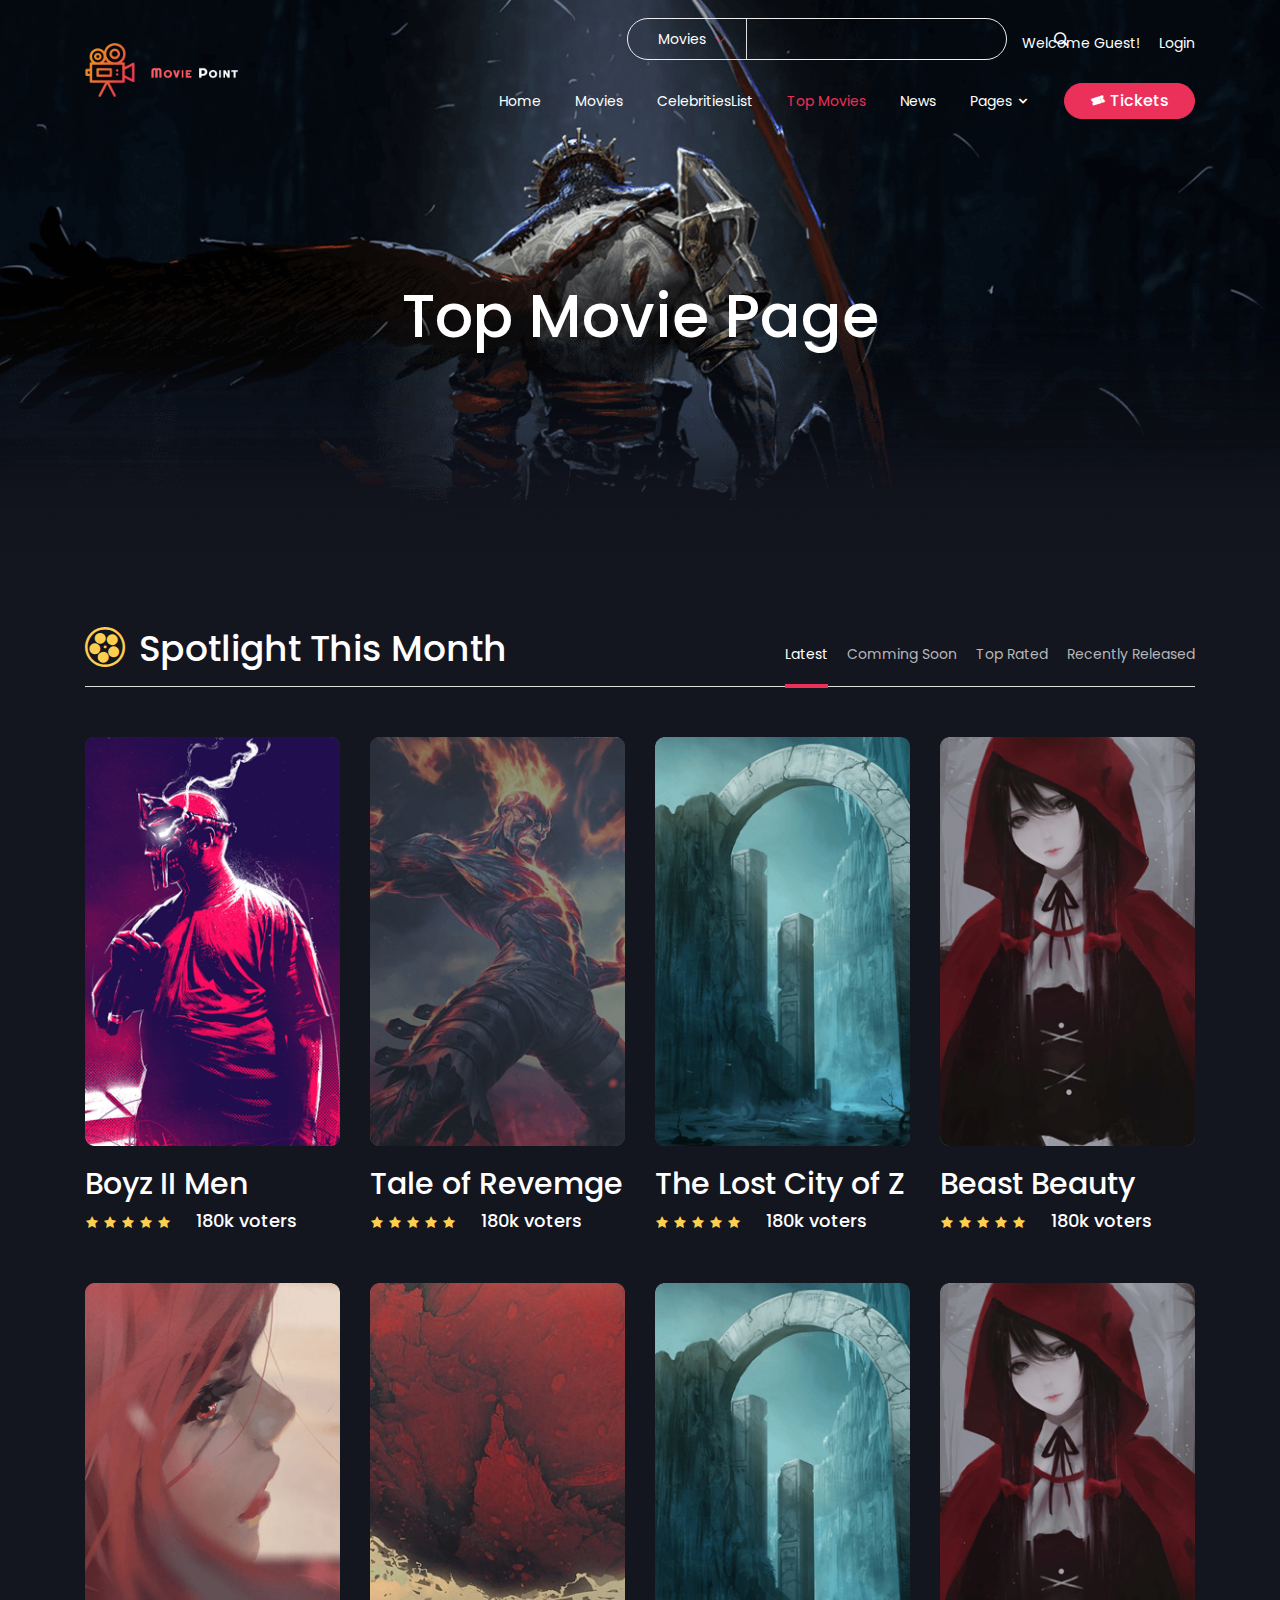
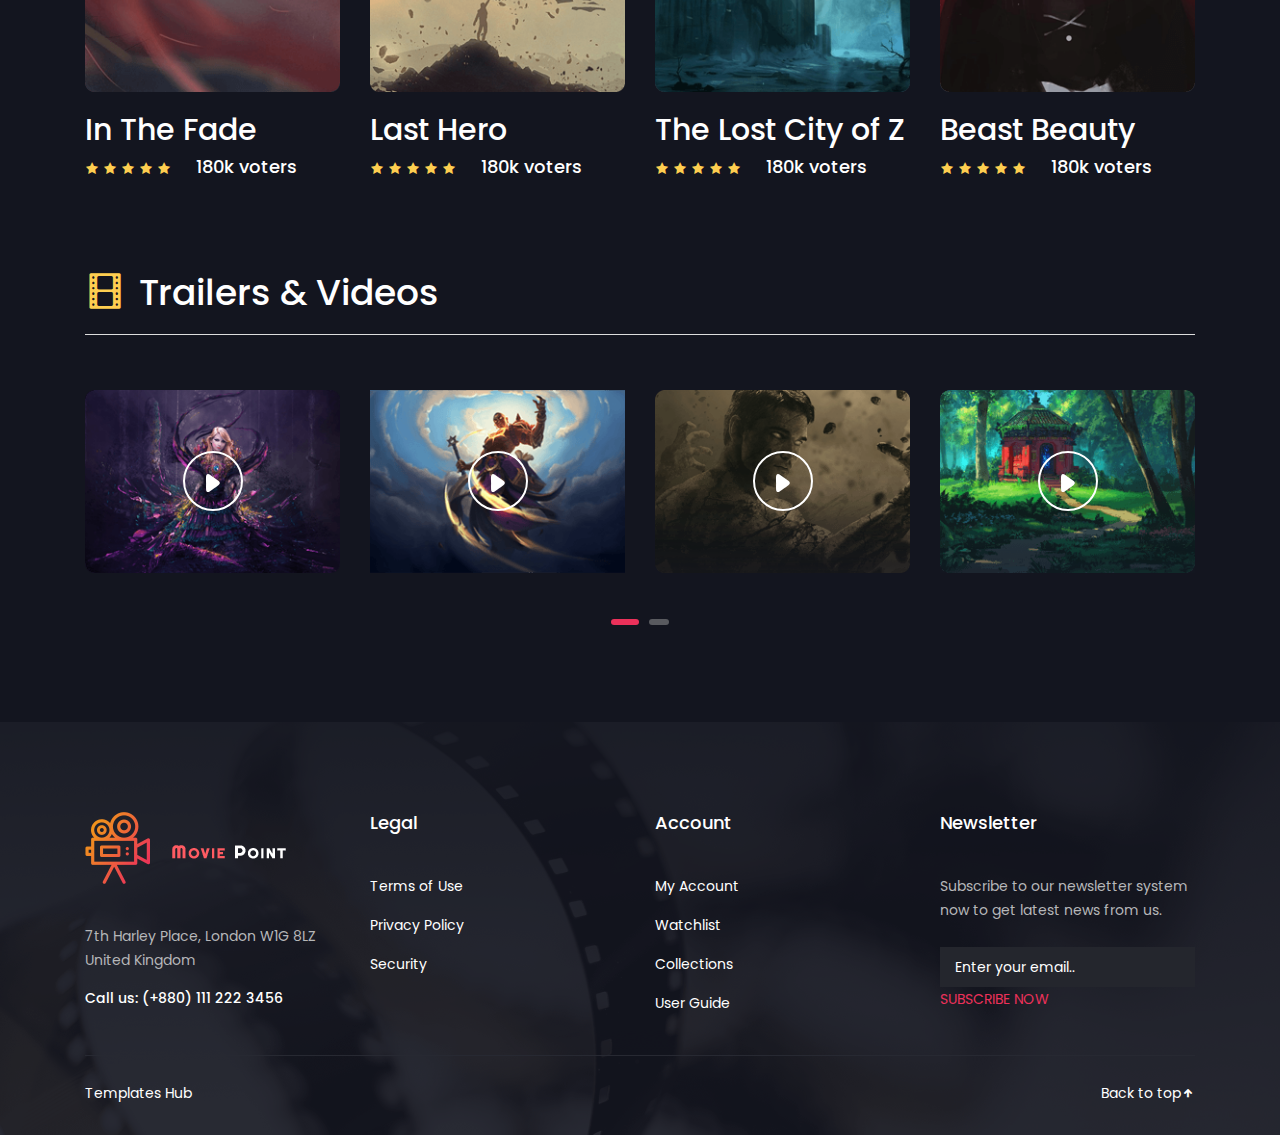
<file: top-movies.html>
<!DOCTYPE HTML>
<html lang="zxx">
	
<head>
		<meta charset="UTF-8">
		<meta http-equiv="X-UA-Compatible" content="IE=edge">
		<meta name="viewport" content="width=device-width, initial-scale=1">
		<title>Moviepoint - Online Movie,Vedio and TV Show HTML Template</title>
		<!-- Favicon Icon -->
		<link rel="icon" type="image/png" href="assets/img/favcion.png" />
		<!-- Bootstrap CSS -->
		<link rel="stylesheet" type="text/css" href="assets/css/bootstrap.min.css" media="all" />
		<!-- Slick nav CSS -->
		<link rel="stylesheet" type="text/css" href="assets/css/slicknav.min.css" media="all" />
		<!-- Iconfont CSS -->
		<link rel="stylesheet" type="text/css" href="assets/css/icofont.css" media="all" />
		<!-- Owl carousel CSS -->
		<link rel="stylesheet" type="text/css" href="assets/css/owl.carousel.css">
		<!-- Popup CSS -->
		<link rel="stylesheet" type="text/css" href="assets/css/magnific-popup.css">
		<!-- Main style CSS -->
		<link rel="stylesheet" type="text/css" href="assets/css/style.css" media="all" />
		<!-- Responsive CSS -->
		<link rel="stylesheet" type="text/css" href="assets/css/responsive.css" media="all" />
		<!--[if lt IE 9]>
		  <script src="https://oss.maxcdn.com/html5shiv/3.7.3/html5shiv.min.js"></script>
		  <script src="https://oss.maxcdn.com/respond/1.4.2/respond.min.js"></script>
		<![endif]-->
	</head>
	<body>
		<!-- Page loader -->
	    <div id="preloader"></div>
		<!-- header section start -->
		<header class="header">
			<div class="container">
				<div class="header-area">
					<div class="logo">
						<a href="index-2.html"><img src="assets/img/logo.png" alt="logo" /></a>
					</div>
					<div class="header-right">
						<form action="#">
							<select>
								<option value="Movies">Movies</option>
								<option value="Movies">Movies</option>
								<option value="Movies">Movies</option>
							</select>
							<input type="text"/>
							<button><i class="icofont icofont-search"></i></button>
						</form>
						<ul>
							<li><a href="#">Welcome Guest!</a></li>
							<li><a class="login-popup" href="#">Login</a></li>
						</ul>
					</div>
					<div class="menu-area">
						<div class="responsive-menu"></div>
					    <div class="mainmenu">
                            <ul id="primary-menu">
                                <li><a href="index-2.html">Home</a></li>
                                <li><a href="movies.html">Movies</a></li>
                                <li><a href="celebrities.html">CelebritiesList</a></li>
                                <li><a class="active" href="top-movies.html">Top Movies</a></li>
                                <li><a href="blog.html">News</a></li>
								<li><a href="#">Pages <i class="icofont icofont-simple-down"></i></a>
									<ul>
										<li><a href="blog-details.html">Blog Details</a></li>
										<li><a href="movie-details.html">Movie Details</a></li>
									</ul>
								</li>
                                <li><a class="theme-btn" href="#"><i class="icofont icofont-ticket"></i> Tickets</a></li>
                            </ul>
					    </div>
					</div>
				</div>
			</div>
		</header>
		<div class="login-area">
			<div class="login-box">
				<a href="#"><i class="icofont icofont-close"></i></a>
				<h2>LOGIN</h2>
				<form action="#">
					<h6>USERNAME OR EMAIL ADDRESS</h6>
					<input type="text" />
					<h6>PASSWORD</h6>
					<input type="text" />
					<div class="login-remember">
						<input type="checkbox" />
						<span>Remember Me</span>
					</div>
					<div class="login-signup">
						<span>SIGNUP</span>
					</div>
					<a href="#" class="theme-btn">LOG IN</a>
					<span>Or Via Social</span>
					<div class="login-social">
						<a href="#"><i class="icofont icofont-social-facebook"></i></a>
						<a href="#"><i class="icofont icofont-social-twitter"></i></a>
						<a href="#"><i class="icofont icofont-social-linkedin"></i></a>
						<a href="#"><i class="icofont icofont-social-google-plus"></i></a>
						<a href="#"><i class="icofont icofont-camera"></i></a>
					</div>
				</form>
				
			</div>
		</div>
		<div class="buy-ticket">
			<div class="container">
				<div class="buy-ticket-area">
					<a href="#"><i class="icofont icofont-close"></i></a>
					<div class="row">
						<div class="col-lg-8">
							<div class="buy-ticket-box">
								<h4>Buy Tickets</h4>
								<h5>Seat</h5>
								<h6>Screen</h6>
								<div class="ticket-box-table">
									<table class="ticket-table-seat">
										<tr>
											<td>1</td>
											<td>1</td>
											<td>1</td>
											<td>1</td>
											<td>1</td>
											<td>1</td>
											<td>1</td>
										</tr>
										<tr>
											<td>1</td>
											<td>1</td>
											<td>1</td>
											<td>1</td>
											<td>1</td>
											<td>1</td>
											<td>1</td>
										</tr>
										<tr>
											<td>1</td>
											<td>1</td>
											<td>1</td>
											<td>1</td>
											<td>1</td>
											<td>1</td>
											<td>1</td>
										</tr>
										<tr>
											<td>1</td>
											<td>1</td>
											<td>1</td>
											<td>1</td>
											<td>1</td>
											<td>1</td>
											<td>1</td>
										</tr>
										<tr>
											<td>1</td>
											<td>1</td>
											<td>1</td>
											<td>1</td>
											<td>1</td>
											<td>1</td>
											<td>1</td>
										</tr>
									</table>
									<table>
										<tr>
											<td>1</td>
										</tr>
										<tr>
											<td>2</td>
										</tr>
										<tr>
											<td>3</td>
										</tr>
										<tr>
											<td>4</td>
										</tr>
										<tr>
											<td>5</td>
										</tr>
									</table>
									<table class="ticket-table-seat">
										<tr>
											<td>1</td>
											<td>1</td>
											<td>1</td>
											<td>1</td>
											<td>1</td>
											<td>1</td>
											<td>1</td>
										</tr>
										<tr>
											<td class="active">1</td>
											<td class="active">1</td>
											<td class="active">1</td>
											<td class="active">1</td>
											<td class="active">1</td>
											<td class="active">1</td>
											<td class="active">1</td>
										</tr>
										<tr>
											<td>1</td>
											<td>1</td>
											<td>1</td>
											<td>1</td>
											<td>1</td>
											<td>1</td>
											<td>1</td>
										</tr>
										<tr>
											<td>1</td>
											<td>1</td>
											<td>1</td>
											<td>1</td>
											<td>1</td>
											<td>1</td>
											<td>1</td>
										</tr>
										<tr>
											<td>1</td>
											<td>1</td>
											<td>1</td>
											<td>1</td>
											<td>1</td>
											<td>1</td>
											<td>1</td>
										</tr>
									</table>
									<table>
										<tr>
											<td>1</td>
										</tr>
										<tr>
											<td>2</td>
										</tr>
										<tr>
											<td>3</td>
										</tr>
										<tr>
											<td>4</td>
										</tr>
										<tr>
											<td>5</td>
										</tr>
									</table>
									<table class="ticket-table-seat">
										<tr>
											<td>1</td>
											<td>1</td>
											<td>1</td>
											<td>1</td>
											<td>1</td>
											<td>1</td>
											<td>1</td>
										</tr>
										<tr>
											<td>1</td>
											<td>1</td>
											<td>1</td>
											<td>1</td>
											<td>1</td>
											<td>1</td>
											<td>1</td>
										</tr>
										<tr>
											<td>1</td>
											<td>1</td>
											<td>1</td>
											<td>1</td>
											<td>1</td>
											<td>1</td>
											<td>1</td>
										</tr>
										<tr>
											<td>1</td>
											<td>1</td>
											<td>1</td>
											<td>1</td>
											<td>1</td>
											<td>1</td>
											<td>1</td>
										</tr>
										<tr>
											<td>1</td>
											<td>1</td>
											<td>1</td>
											<td>1</td>
											<td>1</td>
											<td>1</td>
											<td>1</td>
										</tr>
									</table>
								</div>
								<div class="ticket-box-available">
									<input type="checkbox" />
									<span>Available</span>
									<input type="checkbox" checked />
									<span>Unavailable</span>
									<input type="checkbox" />
									<span>Selected</span>
								</div>
								<a href="#" class="theme-btn">previous</a>
								<a href="#" class="theme-btn">Next</a>
							</div>
						</div>
						<div class="col-lg-3 offset-lg-1">
							<div class="buy-ticket-box mtr-30">
								<h4>Your Information</h4>
								<ul>
									<li>
										<p>Location</p>
										<span>HB Cinema Box Corner</span>
									</li>
									<li>
										<p>TIME</p>
										<span>2018.07.09   20:40</span>
									</li>
									<li>
										<p>Movie name</p>
										<span>Home Alone</span>
									</li>
									<li>
										<p>Ticket number</p>
										<span>2 Adults, 2 Children, 2 Seniors</span>
									</li>
									<li>
										<p>Price</p>
										<span>89$</span>
									</li>
								</ul>
							</div>
						</div>
					</div>
				</div>
			</div>
		</div><!-- header section end -->
		<!-- breadcrumb area start -->
		<section class="breadcrumb-area">
			<div class="container">
				<div class="row">
					<div class="col-lg-12">
						<div class="breadcrumb-area-content">
							<h1>Top Movie Page</h1>
						</div>
					</div>
				</div>
			</div>
		</section><!-- breadcrumb area end -->
		<!-- portfolio section start -->
		<section class="portfolio-area pt-60">
			<div class="container">
				<div class="row flexbox-center">
					<div class="col-lg-6 text-center text-lg-left">
					    <div class="section-title">
							<h1><i class="icofont icofont-movie"></i> Spotlight This Month</h1>
						</div>
					</div>
					<div class="col-lg-6 text-center text-lg-right">
					    <div class="portfolio-menu">
							<ul>
								<li data-filter="*" class="active">Latest</li>
								<li data-filter=".soon">Comming Soon</li>
								<li data-filter=".top">Top Rated</li>
								<li data-filter=".released">Recently Released</li>
							</ul>
						</div>
					</div>
				</div>
				<hr />
				<div class="row portfolio-item">
					<div class="col-lg-3 col-md-4 col-sm-6 soon released">
						<div class="single-portfolio">
							<div class="single-portfolio-img">
								<img src="assets/img/portfolio/portfolio1.png" alt="portfolio" />
								<a href="https://www.youtube.com/watch?v=RZXnugbhw_4" class="popup-youtube">
									<i class="icofont icofont-ui-play"></i>
								</a>
							</div>
							<div class="portfolio-content">
								<h2>Boyz II Men</h2>
								<div class="review">
									<div class="author-review">
										<i class="icofont icofont-star"></i>
										<i class="icofont icofont-star"></i>
										<i class="icofont icofont-star"></i>
										<i class="icofont icofont-star"></i>
										<i class="icofont icofont-star"></i>
									</div>
									<h4>180k voters</h4>
								</div>
							</div>
						</div>
					</div>
					<div class="col-lg-3 col-md-4 col-sm-6 top">
						<div class="single-portfolio">
							<div class="single-portfolio-img">
								<img src="assets/img/portfolio/portfolio2.png" alt="portfolio" />
								<a href="https://www.youtube.com/watch?v=RZXnugbhw_4" class="popup-youtube">
									<i class="icofont icofont-ui-play"></i>
								</a>
							</div>
							<div class="portfolio-content">
								<h2>Tale of Revemge</h2>
								<div class="review">
									<div class="author-review">
										<i class="icofont icofont-star"></i>
										<i class="icofont icofont-star"></i>
										<i class="icofont icofont-star"></i>
										<i class="icofont icofont-star"></i>
										<i class="icofont icofont-star"></i>
									</div>
									<h4>180k voters</h4>
								</div>
							</div>
						</div>
					</div>
					<div class="col-lg-3 col-md-4 col-sm-6 soon">
						<div class="single-portfolio">
							<div class="single-portfolio-img">
								<img src="assets/img/portfolio/portfolio3.png" alt="portfolio" />
								<a href="https://www.youtube.com/watch?v=RZXnugbhw_4" class="popup-youtube">
									<i class="icofont icofont-ui-play"></i>
								</a>
							</div>
							<div class="portfolio-content">
								<h2>The Lost City of Z</h2>
								<div class="review">
									<div class="author-review">
										<i class="icofont icofont-star"></i>
										<i class="icofont icofont-star"></i>
										<i class="icofont icofont-star"></i>
										<i class="icofont icofont-star"></i>
										<i class="icofont icofont-star"></i>
									</div>
									<h4>180k voters</h4>
								</div>
							</div>
						</div>
					</div>
					<div class="col-lg-3 col-md-4 col-sm-6 top released">
						<div class="single-portfolio">
							<div class="single-portfolio-img">
								<img src="assets/img/portfolio/portfolio4.png" alt="portfolio" />
								<a href="https://www.youtube.com/watch?v=RZXnugbhw_4" class="popup-youtube">
									<i class="icofont icofont-ui-play"></i>
								</a>
							</div>
							<div class="portfolio-content">
								<h2>Beast Beauty</h2>
								<div class="review">
									<div class="author-review">
										<i class="icofont icofont-star"></i>
										<i class="icofont icofont-star"></i>
										<i class="icofont icofont-star"></i>
										<i class="icofont icofont-star"></i>
										<i class="icofont icofont-star"></i>
									</div>
									<h4>180k voters</h4>
								</div>
							</div>
						</div>
					</div>
					<div class="col-lg-3 col-md-4 col-sm-6 released">
						<div class="single-portfolio">
							<div class="single-portfolio-img">
								<img src="assets/img/portfolio/portfolio5.png" alt="portfolio" />
								<a href="https://www.youtube.com/watch?v=RZXnugbhw_4" class="popup-youtube">
									<i class="icofont icofont-ui-play"></i>
								</a>
							</div>
							<div class="portfolio-content">
								<h2>In The Fade</h2>
								<div class="review">
									<div class="author-review">
										<i class="icofont icofont-star"></i>
										<i class="icofont icofont-star"></i>
										<i class="icofont icofont-star"></i>
										<i class="icofont icofont-star"></i>
										<i class="icofont icofont-star"></i>
									</div>
									<h4>180k voters</h4>
								</div>
							</div>
						</div>
					</div>
					<div class="col-lg-3 col-md-4 col-sm-6 soon top">
						<div class="single-portfolio">
							<div class="single-portfolio-img">
								<img src="assets/img/portfolio/portfolio6.png" alt="portfolio" />
								<a href="https://www.youtube.com/watch?v=RZXnugbhw_4" class="popup-youtube">
									<i class="icofont icofont-ui-play"></i>
								</a>
							</div>
							<div class="portfolio-content">
								<h2>Last Hero</h2>
								<div class="review">
									<div class="author-review">
										<i class="icofont icofont-star"></i>
										<i class="icofont icofont-star"></i>
										<i class="icofont icofont-star"></i>
										<i class="icofont icofont-star"></i>
										<i class="icofont icofont-star"></i>
									</div>
									<h4>180k voters</h4>
								</div>
							</div>
						</div>
					</div>
					<div class="col-lg-3 col-md-4 col-sm-6 soon">
						<div class="single-portfolio">
							<div class="single-portfolio-img">
								<img src="assets/img/portfolio/portfolio3.png" alt="portfolio" />
								<a href="https://www.youtube.com/watch?v=RZXnugbhw_4" class="popup-youtube">
									<i class="icofont icofont-ui-play"></i>
								</a>
							</div>
							<div class="portfolio-content">
								<h2>The Lost City of Z</h2>
								<div class="review">
									<div class="author-review">
										<i class="icofont icofont-star"></i>
										<i class="icofont icofont-star"></i>
										<i class="icofont icofont-star"></i>
										<i class="icofont icofont-star"></i>
										<i class="icofont icofont-star"></i>
									</div>
									<h4>180k voters</h4>
								</div>
							</div>
						</div>
					</div>
					<div class="col-lg-3 col-md-4 col-sm-6 top released">
						<div class="single-portfolio">
							<div class="single-portfolio-img">
								<img src="assets/img/portfolio/portfolio4.png" alt="portfolio" />
								<a href="https://www.youtube.com/watch?v=RZXnugbhw_4" class="popup-youtube">
									<i class="icofont icofont-ui-play"></i>
								</a>
							</div>
							<div class="portfolio-content">
								<h2>Beast Beauty</h2>
								<div class="review">
									<div class="author-review">
										<i class="icofont icofont-star"></i>
										<i class="icofont icofont-star"></i>
										<i class="icofont icofont-star"></i>
										<i class="icofont icofont-star"></i>
										<i class="icofont icofont-star"></i>
									</div>
									<h4>180k voters</h4>
								</div>
							</div>
						</div>
					</div>
				</div>
			</div>
		</section><!-- portfolio section end -->
		<!-- video section start -->
		<section class="video ptb-90">
			<div class="container">
				<div class="row">
					<div class="col-lg-12">
					    <div class="section-title pb-20">
							<h1><i class="icofont icofont-film"></i> Trailers & Videos</h1>
						</div>
					</div>
				</div>
				<hr />
				<div class="row">
                    <div class="col-md-12">
						<div class="video-slider mt-20">
							<div class="video-area">
								<img src="assets/img/video/video2.png" alt="video" />
								<a href="https://www.youtube.com/watch?v=RZXnugbhw_4" class="popup-youtube">
									<i class="icofont icofont-ui-play"></i>
								</a>
							</div>
							<div class="video-area">
								<img src="assets/img/video/video3.png" alt="video" />
								<a href="https://www.youtube.com/watch?v=RZXnugbhw_4" class="popup-youtube">
									<i class="icofont icofont-ui-play"></i>
								</a>
							</div>
							<div class="video-area">
								<img src="assets/img/video/video4.png" alt="video" />
								<a href="https://www.youtube.com/watch?v=RZXnugbhw_4" class="popup-youtube">
									<i class="icofont icofont-ui-play"></i>
								</a>
							</div>
							<div class="video-area">
								<img src="assets/img/video/video5.png" alt="video" />
								<a href="https://www.youtube.com/watch?v=RZXnugbhw_4" class="popup-youtube">
									<i class="icofont icofont-ui-play"></i>
								</a>
							</div>
							<div class="video-area">
								<img src="assets/img/video/video2.png" alt="video" />
								<a href="https://www.youtube.com/watch?v=RZXnugbhw_4" class="popup-youtube">
									<i class="icofont icofont-ui-play"></i>
								</a>
							</div>
							<div class="video-area">
								<img src="assets/img/video/video3.png" alt="video" />
								<a href="https://www.youtube.com/watch?v=RZXnugbhw_4" class="popup-youtube">
									<i class="icofont icofont-ui-play"></i>
								</a>
							</div>
							<div class="video-area">
								<img src="assets/img/video/video4.png" alt="video" />
								<a href="https://www.youtube.com/watch?v=RZXnugbhw_4" class="popup-youtube">
									<i class="icofont icofont-ui-play"></i>
								</a>
							</div>
							<div class="video-area">
								<img src="assets/img/video/video5.png" alt="video" />
								<a href="https://www.youtube.com/watch?v=RZXnugbhw_4" class="popup-youtube">
									<i class="icofont icofont-ui-play"></i>
								</a>
							</div>
						</div>
                    </div>
				</div>
			</div>
		</section><!-- video section end -->
		<!-- footer section start -->
		<footer class="footer">
			<div class="container">
				<div class="row">
                    <div class="col-lg-3 col-sm-6">
						<div class="widget">
							<img src="assets/img/logo.png" alt="about" />
							<p>7th Harley Place, London W1G 8LZ United Kingdom</p>
							<h6><span>Call us: </span>(+880) 111 222 3456</h6>
						</div>
                    </div>
                    <div class="col-lg-3 col-sm-6">
						<div class="widget">
							<h4>Legal</h4>
							<ul>
								<li><a href="#">Terms of Use</a></li>
								<li><a href="#">Privacy Policy</a></li>
								<li><a href="#">Security</a></li>
							</ul>
						</div>
                    </div>
                    <div class="col-lg-3 col-sm-6">
						<div class="widget">
							<h4>Account</h4>
							<ul>
								<li><a href="#">My Account</a></li>
								<li><a href="#">Watchlist</a></li>
								<li><a href="#">Collections</a></li>
								<li><a href="#">User Guide</a></li>
							</ul>
						</div>
                    </div>
                    <div class="col-lg-3 col-sm-6">
						<div class="widget">
							<h4>Newsletter</h4>
							<p>Subscribe to our newsletter system now to get latest news from us.</p>
							<form action="#">
								<input type="text" placeholder="Enter your email.."/>
								<button>SUBSCRIBE NOW</button>
							</form>
						</div>
                    </div>
				</div>
				<hr />
			</div>
			<div class="copyright">
				<div class="container">
					<div class="row">
						<div class="col-lg-6 text-center text-lg-left">
							<div class="copyright-content">
								<p><a target="_blank" href="https://www.templateshub.net">Templates Hub</a></p>
							</div>
						</div>
						<div class="col-lg-6 text-center text-lg-right">
							<div class="copyright-content">
								<a href="#" class="scrollToTop">
									Back to top<i class="icofont icofont-arrow-up"></i>
								</a>
							</div>
						</div>
					</div>
				</div>
			</div>
		</footer><!-- footer section end -->
		<!-- jquery main JS -->
		<script src="assets/js/jquery.min.js"></script>
		<!-- Bootstrap JS -->
		<script src="assets/js/bootstrap.min.js"></script>
		<!-- Slick nav JS -->
		<script src="assets/js/jquery.slicknav.min.js"></script>
		<!-- owl carousel JS -->
		<script src="assets/js/owl.carousel.min.js"></script>
		<!-- Popup JS -->
		<script src="assets/js/jquery.magnific-popup.min.js"></script>
		<!-- Isotope JS -->
		<script src="assets/js/isotope.pkgd.min.js"></script>
		<!-- main JS -->
		<script src="assets/js/main.js"></script>
	</body>

</html>
</file>
<file: assets/css/responsive.css>
@media only screen and (max-width: 1350px){
	.news-slider .single-news {
		max-width: 880px;
	}
}
@media only screen and (max-width: 1285px){
	.news-prev,
	.news-next,
	.thumb-prev,
	.thumb-next,
	.hero-area-slider {
		max-width: 880px;
	}
	.hero-area-content > img {
		margin-top: -80px;
	}
	.hero-area-slide {
		margin: 280px 15px 50px;
		padding-top: 35px;
	}
	.thumb-prev {
		left: -645px;
	}
	.thumb-next {
		right: -645px;
	}
}
@media only screen and (max-width: 1199px){
	.thumb-prev,
	.thumb-next,
	.hero-area-slider {
		max-width: 750px;
	}
	.hero-area-content .review {
		margin: 5px 0 25px;
	}
	.hero-area-content > img {
		margin-top: 0;
	}
	.hero-area-slide {
		padding: 20px 0;
		align-items: center;
	}
	.thumb-prev {
		left: -530px;
		bottom: 30px;
	}
	.thumb-next {
		right: -530px;
		bottom: 30px;
	}
	.slide-trailor h3 {
		margin-right: 10px;
		font-size: 18px;
	}
	.portfolio-content h2 {
		font-size: 18px;
	}
	.details-comment p {
		flex: 4;
	}
	.buy-ticket-area {
    padding: 90px 35px 50px;
}
}
@media only screen and (max-width: 1100px){
	.news-prev,
	.news-next,
	.news-slider .single-news {
		max-width: 750px;
	}
	.news-content {
		right: 230px;
	}
	.news-next {
		margin-left: -620px;
	}
	.news-prev {
		margin-right: -620px;
	}
}
@media only screen and (max-width: 1070px){
	.thumb-prev, .thumb-next, .hero-area-slider {
		max-width: 730px;
	}
	.news-prev, .news-next, .news-slider .single-news {
		max-width: 730px;
	}
}
@media only screen and (max-width: 991px){
	.mainmenu {
		display: none;
	}
	.responsive-menu,
	.slicknav_menu {
		display: block;
	}
	ul.slicknav_nav {
		position: absolute;
		background: #000;
		right: 10px;
		top: 100%;
		z-index: 9;
		border: 2px solid #fff;
		padding: 10px;
		margin-top: 8px;
	}
	.slicknav_nav .slicknav_row:hover {
		-webkit-border-radius: 0;
		-moz-border-radius: 0;
		border-radius: 0;
		background: transparent;
	}
	.menu-area li a > i {
		display: none;
	}
	.menu-area {
		position: relative;
	}
	.slicknav_menu .slicknav_menutxt {
		display: none;
	}
	.slicknav_menu .slicknav_icon {
		margin: 0;
	}
	.slicknav_nav a {
		border: 1px solid transparent;
	}
	.slicknav_nav a:hover {
		background: transparent;
		border-radius: 0;
		color: #fff;
	}
	.slicknav_nav .theme-btn:hover {
		border-radius: 35px;
	}
	.hero-area-thumb,.news-thumb {
		display: none;
	}

	.hero-area-slide {
		margin: 200px 0 0;
	}
	.news-slider .single-news {
		max-width: 690px;
	}

	.header-right {
		order: -1;
		grid-column: span 12;
		text-align: center;
		display: inline-block;
	}

	.header-right form {
		margin: 0;
		display: inline-block;
	}

	.header-right ul {
		display: inline-block;
	}

	.logo {
		grid-column: span 3;
		grid-row: span 1;
	}

	.menu-area {
		grid-column: span 9;
	}

	.hero-area {
		padding-bottom: 70px;
	}

	.portfolio-sidebar img {
		padding-left: 15px;
		padding-right: 15px;
	}

	.video-text {
		padding: 10px 15px;
	}

	.video-text h2 {
		font-size: 18px;
	}

	.video-text .review {
		margin: 3px 0 0;
	}

	.popup-youtube i {
		width: 40px;
		height: 40px;
		line-height: 40px;
		font-size: 14px;
	}
	.transformers-box .transformers-content img {
		margin: auto;
	}
	.mtr-30 {
		margin-top: 30px;
	}
	.slicknav_nav a.theme-btn {
    text-align: center;
}
.buy-ticket-box ul::before {
	display: none;
}
}
@media only screen and (max-width: 767px){
	.news-slider .single-news {
		max-width: 510px;
	}
	.news-content {
    right: 20px;
    left: 20px;
    bottom: 45px;
}

.news-date {
    left: 20px;
}

.single-news a {
    right: auto;
    left: 20px;
    bottom: 15px;
}

.logo {
    grid-column: span 5;
}

.menu-area {
    grid-column: span 7;
}

.hero-area-content.pr-50 {
    margin-left: 0;
    padding: 10px 20px;
}

.hero-area-slide {
    margin-top: 230px;
}
.section-title h1 {
	font-size: 28px;
}
.breadcrumb-area-content h1 {
    font-size: 28px;
}
.breadcrumb-area {
    padding: 250px 0 120px;
}
.details-comment {
    display: block;
    text-align: center;
}

.details-comment a {
    margin-bottom: 10px;
}
.details-comment p {
    margin-left: 0;
}
.ticket-box-table {
    flex-wrap: wrap;
    justify-content: start;
    padding-top: 5px;
}

.ticket-box-table table:not(.ticket-table-seat) {
    width: 15%;
    text-align: center;
}

.ticket-box-table table.ticket-table-seat {
    width: 42%;
}

.ticket-box-table table {
    margin-top: 20px;
}





}
@media only screen and (max-width: 576px){
	header.header {
    padding-left: 15px;
    padding-right: 15px;
}

.logo {
    grid-column: span 7;
}

.menu-area {
    grid-column: span 5;
}
.single-slide-cast {
    width: 13.29%;
}
.single-slide-cast.text-center {
	display: none;
}
.video-slider .video-area,
.col-md-3 .video-area,
.single-portfolio {
    margin-left: auto;
    margin-right: auto;
    max-width: 260px;
}

.news-slider .single-news {
    margin-left: 15px;
    margin-right: 15px;
}

.video-text {
    display: none;
}

.portfolio-menu li {
    padding: 15px 0;
    margin: 0 5px 0;
}

.portfolio-menu {
    padding-top: 5px;
}
.transformers-bottom {
    display: block;
}

.transformers-bottom p {
    display: inline-block;
    margin-right: 13px;
}

.details-thumb {
    display: none;
}

.thumb-icon {
    width: 100%;
}
.transformers-content ul li {
    display: block;
}

.transformers-content > p::before {
    display: none;
}

.transformers-content > p {
    padding: 0;
}

.transformers-content h2 {
    font-size: 24px;
}

.transformers-box {
    padding: 5px 15px 40px;
}
.widget button {
	margin-top: 5px;
}
.transformers-content > h2 + a.theme-btn {
    margin: 10px 5px 5px 0;
}
.buy-ticket-box h4 {
    margin-bottom: 15px;
}

.buy-ticket-box h5 {
    margin-bottom: 5px;
}

.buy-ticket-area {
    padding: 30px 15px 15px;
}

.buy-ticket-area > a {
    font-size: 25px;
    top: 10px;
    right: 10px;
}

.ticket-box-table table.ticket-table-seat {
    width: 85%;
}

.ticket-box-table {
    max-width: 220px;
    margin: auto;
}

.ticket-box-available span {
    margin-right: 12px;
}

.ticket-box-available {
    margin: 20px 0;
}

.buy-ticket-box ul li {
    margin-bottom: 20px;
}





}
@media only screen and (max-width: 420px){
.news-bg-1,.news-bg-2,.news-bg-3 {
    height: 400px;
}

.news-content h2 {
    font-size: 20px;
}
.logo {
    grid-column: span 8;
}
.menu-area {
    grid-column: span 4;
}
.header-right form {
    display: flex;
}
.hero-area-content .author-review {
    float: none;
}

.hero-area-content .review h4 {
    padding: 0;
}

.hero-area-content h2 {
    font-size: 24px;
    padding-bottom: 5px;
}

.hero-area-content.pr-50 {
    padding: 5px;
}

.slide-trailor h3 {
    float: none;
    margin: 0 0 8px;
}
.login-social a i {
    width: 38px;
    height: 38px;
    font-size: 18px;
    line-height: 38px;
}
.details-author a {
    margin-left: 1px;
}

}
</file>
